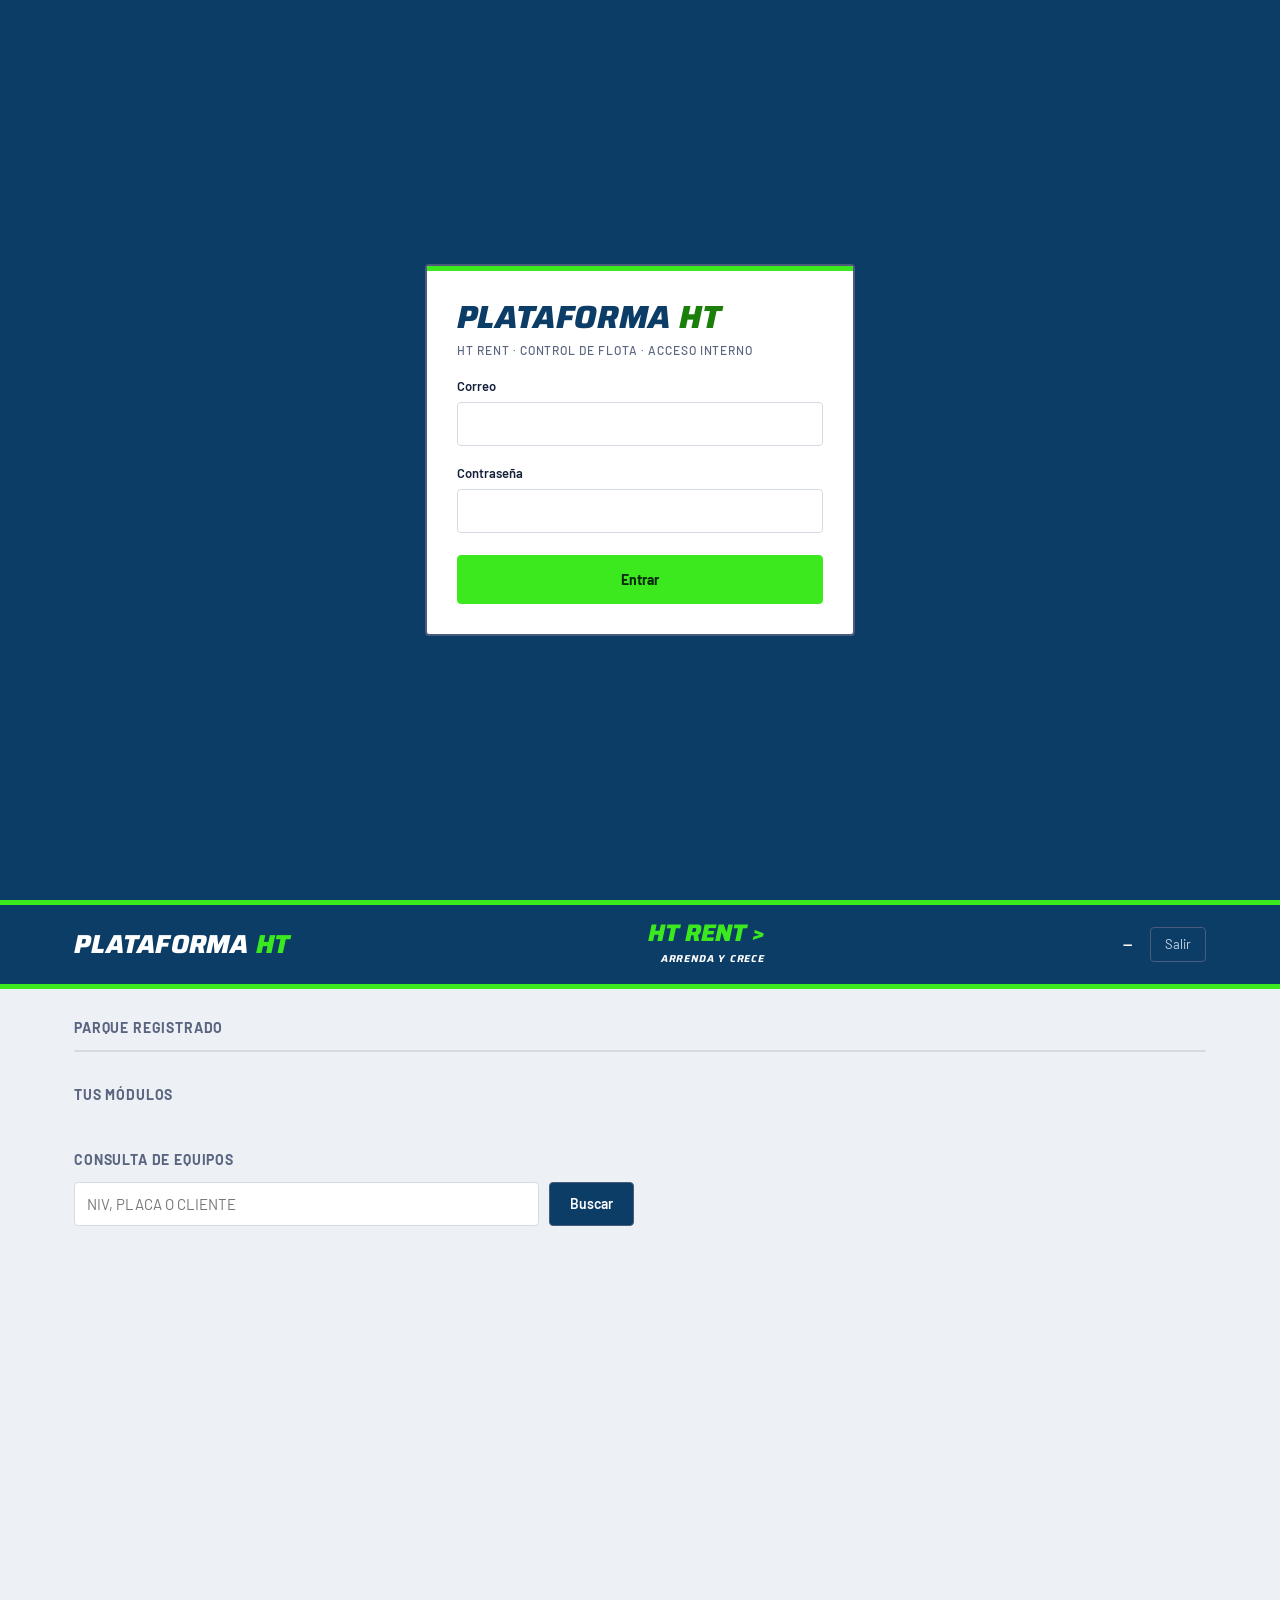
<file: index.html>
<!DOCTYPE html>
<html lang="es">
<head>
<meta charset="utf-8">
<meta name="viewport" content="width=device-width, initial-scale=1">
<meta http-equiv="Cache-Control" content="no-cache, no-store, must-revalidate">
<meta http-equiv="Pragma" content="no-cache">
<meta http-equiv="Expires" content="0">
<title>Plataforma HT</title>
<link rel="preconnect" href="https://fonts.googleapis.com">
<link rel="preconnect" href="https://fonts.gstatic.com" crossorigin>
<link href="https://fonts.googleapis.com/css2?family=Barlow:wght@400;500;600;700&family=Saira:ital,wght@1,700;1,800&display=swap" rel="stylesheet">
<link rel="stylesheet" href="ht.css?v=2026-09-25b">
</head>
<body>

<div id="acceso">
  <div class="placa">
    <div class="cinta"></div>
    <div class="placa-cuerpo">
      <div class="marca">Plataforma <span>HT</span></div>
      <span class="eyebrow">HT Rent · Control de flota · Acceso interno</span>

      <label>
        <span class="lbl">Correo</span>
        <input id="correo" type="email" autocomplete="username" spellcheck="false">
      </label>
      <label>
        <span class="lbl">Contraseña</span>
        <input id="clave" type="password" autocomplete="current-password">
      </label>

      <button class="btn ancho" id="entrar">Entrar</button>
      <p class="aviso" id="avisoAcceso" role="status"></p>
    </div>
  </div>
</div>

<div id="app">
  <header>
    <div class="cinta"></div>
    <div class="barra">
      <div class="marca">Plataforma <span>HT</span></div>
      <div class="rotulo"><b>HT RENT &gt;</b><span>ARRENDA Y CRECE</span></div>
      <div class="quien">
        <b id="nombreUsuario">—</b><br>
        <span class="eyebrow" id="rolUsuario"></span>
      </div>
      <button class="salir" id="salir">Salir</button>
    </div>
  </header>

  <main>
    <section id="secResumen">
      <h2>Parque registrado</h2>
      <div class="cifras" id="cifras"></div>
    </section>

    <section>
      <h2>Tus módulos</h2>
      <div class="bahias" id="modulos"></div>
    </section>

    <section id="secConsulta">
      <h2>Consulta de equipos</h2>
      <div class="buscador">
        <input id="q" placeholder="NIV, placa o cliente" spellcheck="false">
        <button id="buscar">Buscar</button>
      </div>
      <div class="resultados" id="resultados"></div>
    </section>
  </main>
</div>

<script type="module">
import { createClient } from 'https://esm.sh/@supabase/supabase-js@2';

// ---------------------------------------------------------------
// CONFIGURACIÓN — sustituye estos dos valores por los de tu proyecto.
// Están en Supabase > Settings > API.
// La llave anónima es pública por diseño: quien protege los datos es
// Row Level Security, no el secreto de esta cadena.
// ---------------------------------------------------------------
const SUPABASE_URL  = 'https://ahfjstuwekcuxshclprl.supabase.co';
const SUPABASE_ANON = 'eyJhbGciOiJIUzI1NiIsInR5cCI6IkpXVCJ9.eyJpc3MiOiJzdXBhYmFzZSIsInJlZiI6ImFoZmpzdHV3ZWtjdXhzaGNscHJsIiwicm9sZSI6ImFub24iLCJpYXQiOjE3ODgwNDg2MjYsImV4cCI6MjEwMzYyNDYyNn0.lf1uw8WHPRy21GuYlK9NzeI5JgJK2be1LrODq22CodM';

const db = createClient(SUPABASE_URL, SUPABASE_ANON, {
  db: { schema: 'core' }
});

const $ = id => document.getElementById(id);
const acceso = $('acceso'), app = $('app'), aviso = $('avisoAcceso');

/* Cambia esta versión cada vez que se suba una página nueva:
   obliga al navegador de todos a traer la versión actualizada. */
const VERSION = '2026-09-25b';

const DESTINOS = {
  clientes:    { nombre:'Servicio a Clientes',              url:'https://htrentinventory.github.io/seguimiento-clientes-equipo/' },
  documentos:  { nombre:'Control de equipos y expedientes', url:'documentos.html' },
  patios:      { nombre:'Levantamiento de patios',          url:'https://htrentinventory.github.io/levantamiento-patio/' },
  operaciones: { nombre:'Operaciones y taller',             url:null },
  fotos:       { nombre:'Imágenes HT',                      url:'https://htrentinventory.github.io/imagenes-ht/?t=8a578d88491c462bb93198ccfa923a49' },
  mapa_patios: { nombre:'Mapa de patios',                   url:null },
  movimientos: { nombre:'Entradas y salidas de patio',      url:'movimientos.html' },
  gastos:      { nombre:'Autorización de facturas',         url:'gastos.html' },
  admin:       { nombre:'Administración',                   url:null }
};

function mostrarAviso(txt, ok=false){
  aviso.textContent = txt;
  aviso.classList.toggle('ok', ok);
}

// ---------------- acceso ----------------
async function entrar(){
  const correo = $('correo').value.trim();
  const clave  = $('clave').value;
  if(!correo || !clave){ mostrarAviso('Escribe tu correo y tu contraseña.'); return; }

  $('entrar').disabled = true;
  mostrarAviso('');
  const { error } = await db.auth.signInWithPassword({ email: correo, password: clave });
  $('entrar').disabled = false;

  if(error){
    mostrarAviso(error.message.includes('Invalid')
      ? 'Ese correo y contraseña no coinciden. Revísalos e inténtalo otra vez.'
      : 'No se pudo entrar: ' + error.message);
    return;
  }
  await abrirSesion();
}

async function salir(){
  await db.auth.signOut();
  app.style.display = 'none';
  acceso.style.display = 'grid';
  $('clave').value = '';
}

// ---------------- sesión ----------------
async function abrirSesion(){
  const { data:{ user } } = await db.auth.getUser();
  if(!user) return;

  acceso.style.display = 'none';
  app.style.display = 'flex';

  const { data: perfil } = await db.from('perfiles')
    .select('nombre').eq('id', user.id).maybeSingle();
  $('nombreUsuario').textContent = perfil?.nombre || user.email;

  const { data: roles } = await db.from('perfil_roles')
    .select('rol').eq('perfil_id', user.id);
  $('rolUsuario').textContent = (roles||[]).map(r=>r.rol.replace(/_/g,' ')).join(' · ');

  await Promise.all([cargarModulos(), cargarCifras()]);
}

async function cargarModulos(){
  const cont = $('modulos');
  const { data, error } = await db.from('v_mis_modulos').select('*');

  if(error){
    cont.innerHTML = `<p class="vacio">No se pudieron leer tus módulos: ${error.message}</p>`;
    return;
  }
  if(!data || !data.length){
    cont.innerHTML = `<p class="vacio">Todavía no tienes módulos asignados. Pídele a un administrador que te dé un rol.</p>`;
    return;
  }

  cont.innerHTML = data.map(m => {
    const d = DESTINOS[m.clave] || { nombre:m.nombre, url:null };
    const url = d.url && !d.url.includes('://') ? `${d.url}?v=${VERSION}` : d.url;
    const estado = url ? 'Abrir módulo' : 'En construcción';
    const tag = url ? 'a' : 'button';
    const attr = url ? `href="${url}"` : 'type="button" disabled style="opacity:.72;cursor:default"';
    return `<${tag} class="bahia" data-nivel="${m.nivel}" ${attr}>
      <span class="sello">${m.nivel}</span>
      <h3>${d.nombre}</h3>
      <span class="estado">${estado}</span>
    </${tag}>`;
  }).join('');
}

async function cargarCifras(){
  const cont = $('cifras');
  const [eq, pa, fo] = await Promise.all([
    db.from('equipos').select('*', { count:'exact', head:true }).eq('activo', true),
    db.from('patios').select('*',  { count:'exact', head:true }).eq('activo', true),
    db.from('fotos').select('*',   { count:'exact', head:true })
  ]);

  if(eq.error){
    cont.innerHTML = `<p class="vacio">No se pudo leer el parque: ${eq.error.message}</p>`;
    $('secResumen').querySelector('h2').textContent = 'Parque registrado';
    return;
  }
  const fmt = n => (n ?? 0).toLocaleString('es-MX');
  cont.innerHTML = `
    <div class="cifra"><div class="n">${fmt(eq.count)}</div><div class="t">equipos activos</div></div>
    <div class="cifra"><div class="n">${fmt(pa.count)}</div><div class="t">patios</div></div>
    <div class="cifra"><div class="n">${fmt(fo.count)}</div><div class="t">fotos</div></div>`;
}

// ---------------- consulta ----------------
async function buscar(){
  const q = $('q').value.trim();
  const caja = $('resultados');
  if(q.length < 3){
    caja.innerHTML = `<p class="vacio">Escribe al menos tres caracteres.</p>`;
    return;
  }
  caja.innerHTML = `<p class="vacio">Buscando…</p>`;

  const patron = `%${q}%`;
  const { data, error } = await db.from('v_equipos')
    .select('niv,placa,tipo,marca,anio,patio_registrado,estatus_operativo,cliente_actual,ubicacion_discrepante')
    .or(`niv.ilike.${patron},placa.ilike.${patron},cliente_actual.ilike.${patron}`)
    .limit(50);

  if(error){ caja.innerHTML = `<p class="vacio">La búsqueda falló: ${error.message}</p>`; return; }
  if(!data.length){ caja.innerHTML = `<p class="vacio">Ningún equipo coincide con “${q}”.</p>`; return; }

  caja.innerHTML = `<table>
    <thead><tr>
      <th>NIV</th><th>Placa</th><th>Tipo</th><th>Marca</th><th>Año</th>
      <th>Patio</th><th>Estatus</th><th>Cliente</th>
    </tr></thead><tbody>${
      data.map(e=>`<tr>
        <td class="niv">${e.niv||''}</td>
        <td class="niv">${e.placa||'—'}</td>
        <td>${e.tipo||'—'}</td>
        <td>${e.marca||'—'}</td>
        <td class="niv">${e.anio||'—'}</td>
        <td>${e.patio_registrado||'—'}${e.ubicacion_discrepante?' <span class="sello">ubicación distinta</span>':''}</td>
        <td>${e.estatus_operativo||'—'}</td>
        <td>${e.cliente_actual||'—'}</td>
      </tr>`).join('')
    }</tbody></table>
    <p class="vacio">${data.length === 50 ? 'Mostrando los primeros 50. Afina la búsqueda para ver menos.' : data.length + ' resultado(s).'}</p>`;
}

// ---------------- arranque ----------------
$('entrar').addEventListener('click', entrar);
$('salir').addEventListener('click', salir);
$('buscar').addEventListener('click', buscar);
$('clave').addEventListener('keydown', e => { if(e.key==='Enter') entrar(); });
$('correo').addEventListener('keydown', e => { if(e.key==='Enter') $('clave').focus(); });
$('q').addEventListener('keydown', e => { if(e.key==='Enter') buscar(); });

const { data:{ session } } = await db.auth.getSession();
if(session) await abrirSesion();
</script>
</body>
</html>
</file>
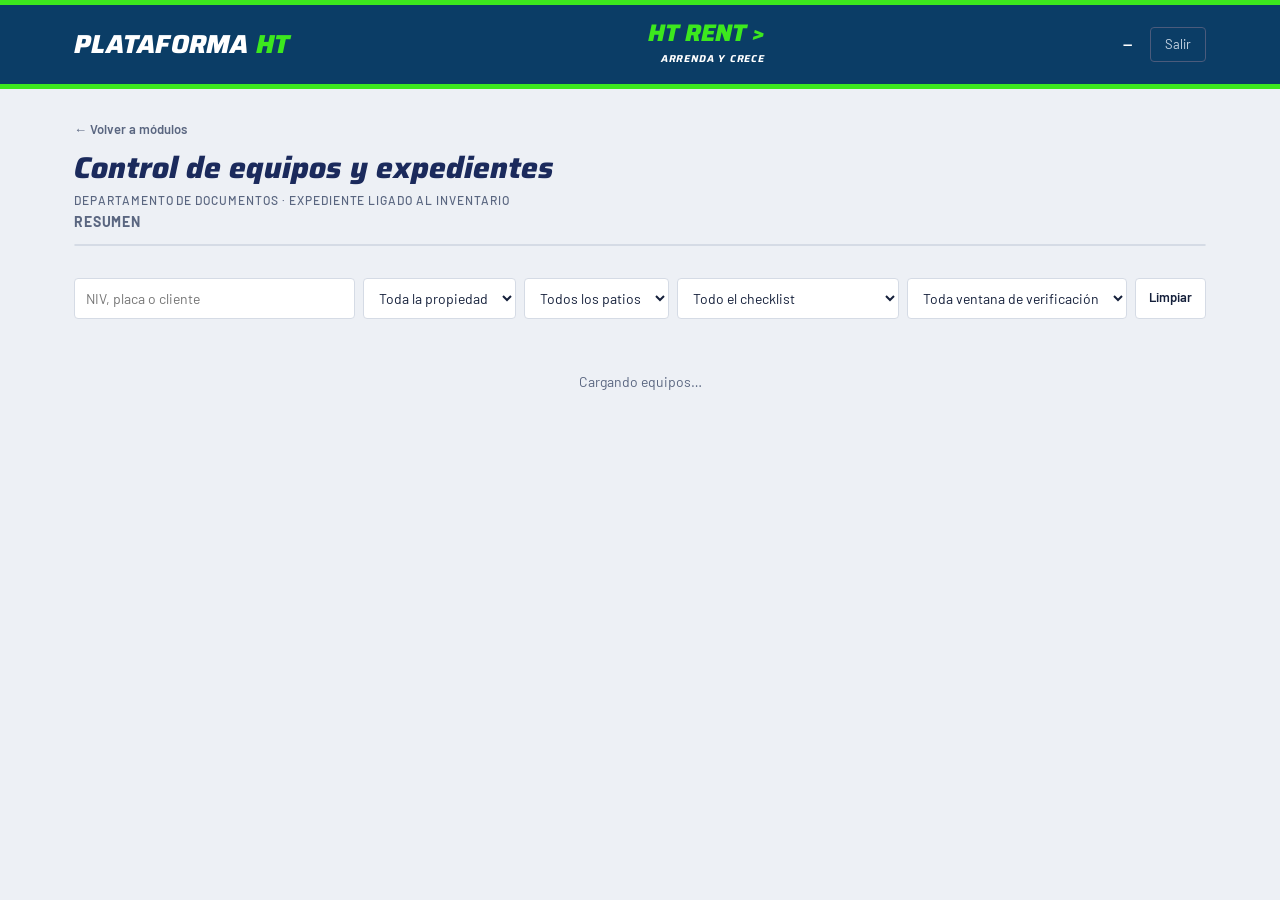
<file: documentos.html>
<!DOCTYPE html>
<html lang="es">
<head>
<meta charset="utf-8">
<meta name="viewport" content="width=device-width, initial-scale=1">
<meta http-equiv="Cache-Control" content="no-cache, no-store, must-revalidate">
<meta http-equiv="Pragma" content="no-cache">
<meta http-equiv="Expires" content="0">
<title>Control de equipos y expedientes · Plataforma HT</title>
<link rel="preconnect" href="https://fonts.googleapis.com">
<link rel="preconnect" href="https://fonts.gstatic.com" crossorigin>
<link href="https://fonts.googleapis.com/css2?family=Barlow:wght@400;500;600;700&family=Saira:ital,wght@1,700;1,800&display=swap" rel="stylesheet">
<link rel="stylesheet" href="ht.css?v=2026-09-25b">
</head>
<body>

<header>
  <div class="cinta"></div>
  <div class="barra">
    <div class="marca">Plataforma <span>HT</span></div>
    <div class="rotulo"><b>HT RENT &gt;</b><span>ARRENDA Y CRECE</span></div>
    <div class="quien">
      <b id="nombreUsuario">—</b><br>
      <span class="eyebrow" id="puestoUsuario"></span>
    </div>
    <button class="salir" id="salir">Salir</button>
  </div>
</header>

<main>
  <a class="migaja" href="index.html?v=2026-09-25b">← Volver a módulos</a>
  <h1>Control de equipos y expedientes</h1>
  <span class="eyebrow">Departamento de Documentos · expediente ligado al inventario</span>

  <section>
    <h2>Resumen</h2>
    <div class="cifras" id="cifras"></div>
  </section>

  <section>
    <div class="filtros">
      <input id="q" placeholder="NIV, placa o cliente" spellcheck="false">
      <select id="fPropiedad"><option value="">Toda la propiedad</option></select>
      <select id="fPatio"><option value="">Todos los patios</option></select>
      <select id="fDocs">
        <option value="">Todo el checklist</option>
        <option value="pend">Con documentos pendientes</option>
        <option value="ok">Con expediente completo</option>
      </select>
      <select id="fVentana"><option value="">Toda ventana de verificación</option></select>
      <button class="btn claro chico" id="limpiar">Limpiar</button>
    </div>
    <div class="resultados" id="lista"><p class="cargando">Cargando equipos…</p></div>
  </section>
</main>

<div class="telon" id="telon"></div>
<aside class="panel" id="panel" aria-hidden="true">
  <div class="panel-cab"><h3 id="panelTitulo"></h3><button class="cerrar" id="cerrar" aria-label="Cerrar">×</button></div>
  <div class="panel-cuerpo" id="panelCuerpo"></div>
  <div id="panelPie"></div>
</aside>
<div class="nota" id="nota" role="status"></div>

<script type="module">
import { createClient } from 'https://esm.sh/@supabase/supabase-js@2';

const SUPABASE_URL  = 'https://ahfjstuwekcuxshclprl.supabase.co';
const SUPABASE_ANON = 'eyJhbGciOiJIUzI1NiIsInR5cCI6IkpXVCJ9.eyJpc3MiOiJzdXBhYmFzZSIsInJlZiI6ImFoZmpzdHV3ZWtjdXhzaGNscHJsIiwicm9sZSI6ImFub24iLCJpYXQiOjE3ODgwNDg2MjYsImV4cCI6MjEwMzYyNDYyNn0.lf1uw8WHPRy21GuYlK9NzeI5JgJK2be1LrODq22CodM';
const BUCKET = 'expedientes';
const LIMITE = 100;

const core = createClient(SUPABASE_URL, SUPABASE_ANON, { db:{ schema:'core' } });
const doc  = core.schema('documentos');

const $ = id => document.getElementById(id);
const esc = s => String(s??'').replace(/[&<>"']/g,c=>({'&':'&amp;','<':'&lt;','>':'&gt;','"':'&quot;',"'":'&#39;'}[c]));
const fDia = d => d ? new Date(String(d).length===10 ? d+'T12:00:00' : d).toLocaleDateString('es-MX',{day:'2-digit',month:'short',year:'numeric'}) : '—';
const fHora = d => d ? new Date(d).toLocaleString('es-MX',{day:'2-digit',month:'short',year:'numeric',hour:'2-digit',minute:'2-digit'}) : '';
const kb = n => n>1048576 ? (n/1048576).toFixed(1)+' MB' : Math.max(1,Math.round(n/1024))+' KB';
function nota(t){ const n=$('nota'); n.textContent=t; n.classList.add('on'); clearTimeout(nota._t); nota._t=setTimeout(()=>n.classList.remove('on'),4000); }

const ESTADOS_DOC = {enorden:'En orden', pendiente:'Pendiente', na:'No aplica'};
const st = { yo:null, lista:[], cat:{tipos:[],marcas:[],patios:[],docs:[],propiedad:[],operativo:[]}, abierto:null, ficha:null };

/* ---------------- arranque ---------------- */
const { data:{ session } } = await core.auth.getSession();
if(!session){ location.href = 'index.html?v=2026-09-25b'; }
const usuario = session.user;
const { data: perfil } = await core.from('perfiles').select('nombre,puesto').eq('id', usuario.id).maybeSingle();
$('nombreUsuario').textContent = perfil?.nombre || usuario.email;
$('puestoUsuario').textContent = perfil?.puesto || '';
st.yo = { id: usuario.id, nombre: perfil?.nombre || usuario.email };

const [tipos, marcas, patios, docs, prop, oper] = await Promise.all([
  core.from('tipos_equipo').select('id,nombre').order('nombre'),
  core.from('marcas').select('id,nombre').order('nombre'),
  core.from('patios').select('id,nombre').order('nombre'),
  doc.from('catalogo').select('clave,nombre,orden').order('orden'),
  core.from('estatus_propiedad').select('clave,nombre'),
  core.from('estatus_operativo').select('clave,nombre')
]);
st.cat = { tipos:tipos.data||[], marcas:marcas.data||[], patios:patios.data||[],
           docs:docs.data||[], propiedad:prop.data||[], operativo:oper.data||[] };

$('fPropiedad').insertAdjacentHTML('beforeend', st.cat.propiedad.map(p=>`<option value="${esc(p.clave)}">${esc(p.nombre)}</option>`).join(''));
$('fPatio').insertAdjacentHTML('beforeend', st.cat.patios.map(p=>`<option value="${p.id}">${esc(p.nombre)}</option>`).join(''));
$('fVentana').insertAdjacentHTML('beforeend', ['Ene-Abr','Mar-Jun','May-Ago','Jul-Oct','Sep-Dic']
  .map(v=>`<option value="${v}">Verificación ${v}</option>`).join('') + '<option value="sin">Sin placa (anual)</option>');

await cifras();
await cargar();

/* ---------------- resumen ---------------- */
async function cifras(){
  const [eq, pend, na, dig] = await Promise.all([
    core.from('equipos').select('*',{count:'exact',head:true}).eq('activo',true),
    doc.from('checklist').select('*',{count:'exact',head:true}).eq('estado','pendiente'),
    doc.from('checklist').select('*',{count:'exact',head:true}).eq('estado','enorden'),
    doc.from('expedientes').select('*',{count:'exact',head:true}).eq('expediente_digital',true)
  ]);
  const fmt = n => (n??0).toLocaleString('es-MX');
  $('cifras').innerHTML = `
    <div class="cifra"><div class="n">${fmt(eq.count)}</div><div class="t">equipos</div></div>
    <div class="cifra urge"><div class="n">${fmt(pend.count)}</div><div class="t">documentos pendientes</div></div>
    <div class="cifra"><div class="n">${fmt(na.count)}</div><div class="t">documentos en orden</div></div>
    <div class="cifra"><div class="n">${fmt(dig.count)}</div><div class="t">expedientes digitalizados</div></div>`;
}

/* ---------------- lista ---------------- */
async function cargar(){
  $('lista').innerHTML = '<p class="cargando">Buscando…</p>';
  let q = doc.from('v_expedientes').select('*').order('niv').limit(LIMITE);
  const texto = $('q').value.trim();
  if(texto.length >= 3){
    const p = `%${texto}%`;
    q = q.or(`niv.ilike.${p},placa.ilike.${p},cliente_actual.ilike.${p}`);
  }
  if($('fPropiedad').value) q = q.eq('estatus_propiedad', $('fPropiedad').value);
  if($('fPatio').value)     q = q.eq('patio', st.cat.patios.find(p=>String(p.id)===$('fPatio').value)?.nombre || '');
  if($('fDocs').value==='pend') q = q.gt('docs_pendientes', 0);
  if($('fDocs').value==='ok')   q = q.eq('docs_pendientes', 0);
  if($('fVentana').value==='sin') q = q.is('ventana_verificacion', null);
  else if($('fVentana').value)    q = q.eq('ventana_verificacion', $('fVentana').value);

  const { data, error } = await q;
  if(error){ $('lista').innerHTML = `<p class="vacio">No se pudo leer: ${esc(error.message)}</p>`; return; }
  st.lista = data || [];
  if(!st.lista.length){ $('lista').innerHTML = '<p class="vacio">Ningún equipo coincide con los filtros.</p>'; return; }

  $('lista').innerHTML = `<table><thead><tr>
      <th>NIV</th><th>Placa</th><th>Tipo</th><th>Patio</th><th>Propiedad</th>
      <th>Checklist</th><th>Verificación</th><th>Historial</th>
    </tr></thead><tbody>${st.lista.map(e=>`
      <tr class="fila" data-id="${e.equipo_id}">
        <td class="niv"><b>${esc(e.niv)}</b>${e.anio?`<span class="sub">${e.anio}</span>`:''}</td>
        <td class="niv">${esc(e.placa||'—')}</td>
        <td>${esc(e.tipo||'—')}</td>
        <td>${esc(e.patio||'—')}</td>
        <td>${esc(e.estatus_propiedad||'—')}${e.cliente_actual?`<span class="sub">${esc(e.cliente_actual)}</span>`:''}</td>
        <td>${e.docs_pendientes ? `<span class="sello mal">${e.docs_pendientes} pendientes</span>` : '<span class="sello ok">completo</span>'}
            ${e.docs_en_orden?`<span class="sub">${e.docs_en_orden} en orden</span>`:''}</td>
        <td>${e.ventana_verificacion ? esc(e.ventana_verificacion) : '<span class="sub">sin placa, anual</span>'}</td>
        <td>${e.eventos_historial||0}${e.archivos?`<span class="sub">${e.archivos} archivo(s)</span>`:''}</td>
      </tr>`).join('')}</tbody></table>
    <p class="vacio">${st.lista.length===LIMITE ? `Mostrando los primeros ${LIMITE}. Afina la búsqueda o los filtros.` : st.lista.length+' equipo(s).'}</p>`;
}

/* ---------------- ficha ---------------- */
function abrir(){ $('panel').classList.add('on'); $('telon').classList.add('on'); $('panel').setAttribute('aria-hidden','false'); }
function cerrar(){ $('panel').classList.remove('on'); $('telon').classList.remove('on'); $('panel').setAttribute('aria-hidden','true'); st.abierto=null; }

async function verFicha(equipoId){
  st.abierto = equipoId;
  $('panelTitulo').textContent = 'Cargando…';
  $('panelCuerpo').innerHTML = '<p class="cargando">Abriendo expediente…</p>';
  $('panelPie').innerHTML = '';
  abrir();

  const [eq, exp, chk, hist, arch] = await Promise.all([
    core.from('equipos').select('*').eq('id', equipoId).single(),
    doc.from('expedientes').select('*').eq('equipo_id', equipoId).maybeSingle(),
    doc.from('checklist').select('*').eq('equipo_id', equipoId),
    doc.from('historial').select('*').eq('equipo_id', equipoId).order('fecha', {ascending:false}),
    doc.from('archivos').select('*').eq('equipo_id', equipoId).order('subido_en', {ascending:false})
  ]);
  if(eq.error){ $('panelCuerpo').innerHTML = `<p class="vacio">${esc(eq.error.message)}</p>`; return; }
  const e = eq.data, x = exp.data || {}, lista = st.lista.find(l=>l.equipo_id===equipoId) || {};
  st.ficha = { e, x, chk: chk.data||[], hist: hist.data||[], arch: arch.data||[] };

  const opc = (arr, val, clave='id', texto='nombre') =>
    `<option value=""></option>` + arr.map(o=>`<option value="${esc(o[clave])}" ${String(o[clave])===String(val)?'selected':''}>${esc(o[texto])}</option>`).join('');
  const estadoChk = c => (st.ficha.chk.find(k=>k.documento===c)||{}).estado || 'pendiente';

  $('panelTitulo').textContent = e.niv;
  $('panelCuerpo').innerHTML = `
    <div class="bloque foco">
      <h3>Verificación fisicomecánica</h3>
      <div class="importes">
        <div><div class="g">${esc(lista.ventana_verificacion || 'Anual')}</div><div class="t">${e.placa?`ventana por el tercer dígito de ${esc(e.placa)}`:'sin placa: anual desde el alta'}</div></div>
        <div><div class="v">${fDia(x.ultima_verificacion)}</div><div class="t">última verificación</div></div>
      </div>
    </div>

    <div class="bloque">
      <h3>Datos del equipo</h3>
      <p class="pista" style="margin-bottom:12px">Lo que cambies aquí se actualiza en el inventario y queda registrado en la bitácora del equipo.</p>
      <div class="campos">
        <div class="campo"><span class="lbl">Placa</span><input id="ePlaca" value="${esc(e.placa)}"></div>
        <div class="campo"><span class="lbl">Año</span><input id="eAnio" type="number" min="1980" max="2100" value="${e.anio ?? ''}"></div>
        <div class="campo"><span class="lbl">Tipo</span><select id="eTipo">${opc(st.cat.tipos, e.tipo_id)}</select></div>
        <div class="campo"><span class="lbl">Marca</span><select id="eMarca">${opc(st.cat.marcas, e.marca_id)}</select></div>
        <div class="campo"><span class="lbl">Estatus de propiedad</span><select id="eProp">${opc(st.cat.propiedad, e.estatus_propiedad, 'clave')}</select></div>
        <div class="campo"><span class="lbl">Estatus operativo</span><select id="eOper">${opc(st.cat.operativo, e.estatus_operativo, 'clave')}</select></div>
        <div class="campo"><span class="lbl">Patio asignado</span><select id="ePatio">${opc(st.cat.patios, e.patio_id)}</select></div>
        <div class="campo"><span class="lbl">Patio donde está</span><select id="ePatioF">${opc(st.cat.patios, e.patio_fisico_id)}</select></div>
        <div class="campo ancho"><span class="lbl">Cliente actual</span><input id="eCliente" value="${esc(e.cliente_actual)}"></div>
        <div class="campo ancho"><span class="lbl">Motivo del cambio (opcional)</span><input id="eNota" placeholder="Ej. placa corregida contra tarjeta de circulación"></div>
      </div>
      <div class="acciones" style="margin-top:12px"><button class="btn" data-ac="guardarEquipo">Guardar cambios del equipo</button></div>
    </div>

    <div class="bloque">
      <h3>Checklist de documentos</h3>
      <div class="campos">
        ${st.cat.docs.map(c=>`<div class="campo"><span class="lbl">${esc(c.nombre)}</span>
          <select data-chk="${esc(c.clave)}">${Object.entries(ESTADOS_DOC).map(([k,v])=>`<option value="${k}" ${estadoChk(c.clave)===k?'selected':''}>${v}</option>`).join('')}</select></div>`).join('')}
      </div>
    </div>

    <div class="bloque">
      <h3>Expediente</h3>
      <div class="campos">
        <div class="campo"><span class="lbl">Número de contrato</span><input id="xContrato" value="${esc(x.numero_contrato)}"></div>
        <div class="campo"><span class="lbl">Gestor del trámite</span><input id="xGestor" value="${esc(x.gestor)}"></div>
        <div class="campo"><span class="lbl">Trámite en curso</span><input id="xTramite" value="${esc(x.tramite)}"></div>
        <div class="campo"><span class="lbl">Archivero y cajón</span><input id="xArchivero" value="${esc(x.archivero)}" placeholder="Ej. Archivero A · Cajón 3"></div>
        <div class="campo"><span class="lbl">Folio de holograma</span><input id="xHolograma" value="${esc(x.folio_holograma)}"></div>
        <div class="campo"><span class="lbl">Folio de doble articulado</span><input id="xDoble" value="${esc(x.folio_doble_articulado)}"></div>
        <div class="campo"><span class="lbl">Última verificación</span><input id="xVerif" type="date" value="${esc(x.ultima_verificacion)}"></div>
        <div class="campo"><span class="lbl">Baja de documentos</span><input id="xBaja" type="date" value="${esc(x.fecha_baja_documentos)}"></div>
        <div class="campo"><span class="lbl">Documentos que se entregan</span><input id="xVentaDocs" value="${esc(x.venta_documentos)}" placeholder="Del cliente o de la empresa"></div>
        <div class="campo"><span class="lbl">Fecha de cotejo</span><input id="xCotejo" type="date" value="${esc(x.fecha_cotejo)}"></div>
        <div class="campo"><span class="lbl">Fecha de envío al cliente</span><input id="xEnvio" type="date" value="${esc(x.fecha_envio_docs)}"></div>
        <div class="campo ancho"><label class="opcion"><input type="checkbox" id="xDigital" ${x.expediente_digital?'checked':''}> Expediente digitalizado</label></div>
        <div class="campo ancho"><label class="opcion"><input type="checkbox" id="xCotejados" ${x.documentos_cotejados?'checked':''}> Documentos cotejados</label></div>
        <div class="campo ancho"><label class="opcion"><input type="checkbox" id="xEnviados" ${x.docs_enviados?'checked':''}> Documentos enviados al cliente</label></div>
        <div class="campo ancho"><span class="lbl">Notas</span><textarea id="xNotas">${esc(x.notas)}</textarea></div>
      </div>
    </div>

    <div class="bloque">
      <h3>Archivos del expediente</h3>
      <div class="campos">
        <div class="campo"><span class="lbl">Documento</span><select id="aTipo">${st.cat.docs.map(c=>`<option value="${esc(c.clave)}">${esc(c.nombre)}</option>`).join('')}<option value="">Otro</option></select></div>
        <label class="soltar" id="cajaArchivo"><input type="file" id="upArchivo" accept="image/*,application/pdf" capture="environment"><b>Subir o escanear</b><span>Elige un archivo o toma la foto con el celular.</span></label>
      </div>
      <div class="archivos" style="margin-top:12px">${st.ficha.arch.length
        ? st.ficha.arch.map(a=>`<a class="chip" href="#" data-ver="${a.id}">${esc(st.cat.docs.find(c=>c.clave===a.documento)?.nombre || 'Archivo')}<small>${esc(a.nombre)}${a.tam_bytes?`, ${kb(a.tam_bytes)}`:''}</small></a>`).join('')
        : '<p class="pista">Sin archivos todavía.</p>'}</div>
    </div>

    <div class="bloque">
      <h3>Historial del equipo (${st.ficha.hist.length})</h3>
      <div class="acciones" style="margin-bottom:12px"><button class="btn claro chico" data-ac="nuevoEvento">+ Agregar movimiento</button></div>
      <div id="formEvento"></div>
      ${st.ficha.hist.length ? `<div class="resultados"><table><thead><tr>
          <th>Fecha</th><th>Evento</th><th>Cliente</th><th>Folio</th><th>Patio</th><th>Ejecutivo</th><th>Origen</th>
        </tr></thead><tbody>${st.ficha.hist.map(h=>`<tr>
          <td class="niv">${fDia(h.fecha)}</td><td>${esc(h.evento||'—')}</td><td>${esc(h.cliente||'—')}</td>
          <td class="niv">${esc(h.folio||'—')}</td><td>${esc(h.patio||'—')}</td><td>${esc(h.ejecutivo||'—')}</td>
          <td><span class="sello gris">${esc(h.fuente||'Manual')}</span></td>
        </tr>`).join('')}</tbody></table></div>` : '<p class="pista">Sin movimientos registrados.</p>'}
    </div>`;
  $('panelPie').innerHTML = `<div class="panel-pie"><button class="btn claro" data-ac="cerrar">Cerrar</button><button class="btn" data-ac="guardarExpediente" id="btnGuardar">Guardar expediente</button></div>`;
}

/* ---------------- guardar ---------------- */
async function guardarEquipo(){
  const e = st.ficha.e;
  const num = v => v==='' ? null : Number(v);
  const { error } = await core.rpc('actualizar_equipo', {
    p_equipo_id: e.id, p_modulo: 'documentos',
    p_placa: $('ePlaca').value.trim().toUpperCase() || null,
    p_tipo_id: num($('eTipo').value), p_marca_id: num($('eMarca').value), p_anio: num($('eAnio').value),
    p_estatus_propiedad: $('eProp').value || null, p_estatus_operativo: $('eOper').value || null,
    p_patio_id: num($('ePatio').value), p_patio_fisico_id: num($('ePatioF').value),
    p_cliente_actual: $('eCliente').value.trim() || null,
    p_nota: $('eNota').value.trim() || null
  });
  if(error){ nota('No se pudo guardar: ' + error.message); return; }
  nota('Datos del equipo actualizados en el inventario.');
  await cargar(); verFicha(e.id);
}

async function guardarExpediente(){
  const id = st.ficha.e.id;
  const txt = v => { const n = $(v)?.value?.trim(); return n || null; };
  const btn = $('btnGuardar'); btn.disabled = true; btn.textContent = 'Guardando…';
  try{
    const { error: e1 } = await doc.from('expedientes').upsert({
      equipo_id: id,
      numero_contrato: txt('xContrato'), gestor: txt('xGestor'), tramite: txt('xTramite'),
      archivero: txt('xArchivero'), folio_holograma: txt('xHolograma'), folio_doble_articulado: txt('xDoble'),
      ultima_verificacion: txt('xVerif'), fecha_baja_documentos: txt('xBaja'),
      venta_documentos: txt('xVentaDocs'), fecha_cotejo: txt('xCotejo'), fecha_envio_docs: txt('xEnvio'),
      expediente_digital: $('xDigital').checked, documentos_cotejados: $('xCotejados').checked,
      docs_enviados: $('xEnviados').checked, notas: txt('xNotas'),
      actualizado_en: new Date().toISOString(), actualizado_por: st.yo.id
    });
    if(e1) throw e1;
    const filas = [...document.querySelectorAll('[data-chk]')].map(s => ({
      equipo_id: id, documento: s.dataset.chk, estado: s.value,
      actualizado_en: new Date().toISOString(), actualizado_por: st.yo.id
    }));
    const { error: e2 } = await doc.from('checklist').upsert(filas, { onConflict: 'equipo_id,documento' });
    if(e2) throw e2;
    nota('Expediente guardado.');
    await Promise.all([cifras(), cargar()]);
    verFicha(id);
  }catch(err){ nota('No se pudo guardar: ' + (err.message||err)); }
  finally{ if($('btnGuardar')){ btn.disabled=false; btn.textContent='Guardar expediente'; } }
}

function formEvento(){
  $('formEvento').innerHTML = `<div class="bloque" style="background:var(--bg)">
    <div class="campos">
      <div class="campo"><span class="lbl">Fecha</span><input id="hFecha" type="date" value="${new Date().toISOString().slice(0,10)}"></div>
      <div class="campo"><span class="lbl">Evento</span><select id="hEvento"><option>Entrega</option><option>Devolución</option><option>Venta</option><option>Cambio de placa</option><option>Otro</option></select></div>
      <div class="campo"><span class="lbl">Cliente</span><input id="hCliente"></div>
      <div class="campo"><span class="lbl">Folio o contrato</span><input id="hFolio"></div>
      <div class="campo"><span class="lbl">Patio</span><input id="hPatio"></div>
      <div class="campo"><span class="lbl">Ejecutivo</span><input id="hEjecutivo"></div>
      <div class="campo ancho"><span class="lbl">Motivo o notas</span><input id="hMotivo"></div>
    </div>
    <div class="acciones" style="margin-top:10px"><button class="btn chico" data-ac="guardarEvento">Agregar</button><button class="btn claro chico" data-ac="cancelarEvento">Cancelar</button></div>
  </div>`;
}
async function guardarEvento(){
  const f = st.ficha.e;
  const { error } = await doc.from('historial').insert({
    equipo_id: f.id, niv: f.niv, fecha: $('hFecha').value || null, evento: $('hEvento').value,
    cliente: $('hCliente').value.trim() || null, folio: $('hFolio').value.trim() || null,
    patio: $('hPatio').value.trim() || null, ejecutivo: $('hEjecutivo').value.trim() || null,
    motivo: $('hMotivo').value.trim() || null, fuente: 'Manual', capturado_por: st.yo.nombre
  });
  if(error){ nota('No se pudo agregar: ' + error.message); return; }
  nota('Movimiento agregado al historial.');
  verFicha(f.id);
}

async function subirArchivo(file){
  const id = st.ficha.e.id, tipo = $('aTipo').value || null;
  const ruta = `${id}/${Date.now()}-${file.name.replace(/[^\w.\-]/g,'_')}`;
  nota('Subiendo ' + file.name + '…');
  const { error } = await core.storage.from(BUCKET).upload(ruta, file, { upsert:false });
  if(error){ nota('No se pudo subir: ' + error.message); return; }
  await doc.from('archivos').insert({ equipo_id:id, documento:tipo, nombre:file.name, ruta, tam_bytes:file.size });
  nota('Archivo agregado al expediente.');
  verFicha(id);
}
async function verArchivo(idArch){
  const a = st.ficha.arch.find(x=>x.id===idArch); if(!a) return;
  const { data, error } = await core.storage.from(BUCKET).createSignedUrl(a.ruta, 3600);
  if(error){ nota('No se pudo abrir: ' + error.message); return; }
  window.open(data.signedUrl, '_blank', 'noopener');
}

/* ---------------- eventos ---------------- */
document.addEventListener('click', async ev => {
  const ver = ev.target.closest('[data-ver]');
  if(ver){ ev.preventDefault(); verArchivo(ver.dataset.ver); return; }
  const b = ev.target.closest('[data-ac]');
  if(b){
    ev.preventDefault();
    const a = b.dataset.ac;
    if(a==='cerrar') cerrar();
    if(a==='guardarEquipo') guardarEquipo();
    if(a==='guardarExpediente') guardarExpediente();
    if(a==='nuevoEvento') formEvento();
    if(a==='cancelarEvento') $('formEvento').innerHTML='';
    if(a==='guardarEvento') guardarEvento();
    return;
  }
  const fila = ev.target.closest('tr.fila');
  if(fila) verFicha(fila.dataset.id);
});
document.addEventListener('change', ev => { if(ev.target.id==='upArchivo' && ev.target.files[0]) subirArchivo(ev.target.files[0]); });
document.addEventListener('keydown', ev => { if(ev.key==='Escape' && $('panel').classList.contains('on')) cerrar(); });
$('telon').addEventListener('click', cerrar);
$('cerrar').addEventListener('click', cerrar);
let t; $('q').addEventListener('input', () => { clearTimeout(t); t = setTimeout(cargar, 400); });
['fPropiedad','fPatio','fDocs','fVentana'].forEach(id => $(id).addEventListener('change', cargar));
$('limpiar').addEventListener('click', () => { $('q').value=''; ['fPropiedad','fPatio','fDocs','fVentana'].forEach(id=>$(id).value=''); cargar(); });
$('salir').addEventListener('click', async () => { await core.auth.signOut(); location.href = 'index.html?v=2026-09-25b'; });
</script>
</body>
</html>
</file>
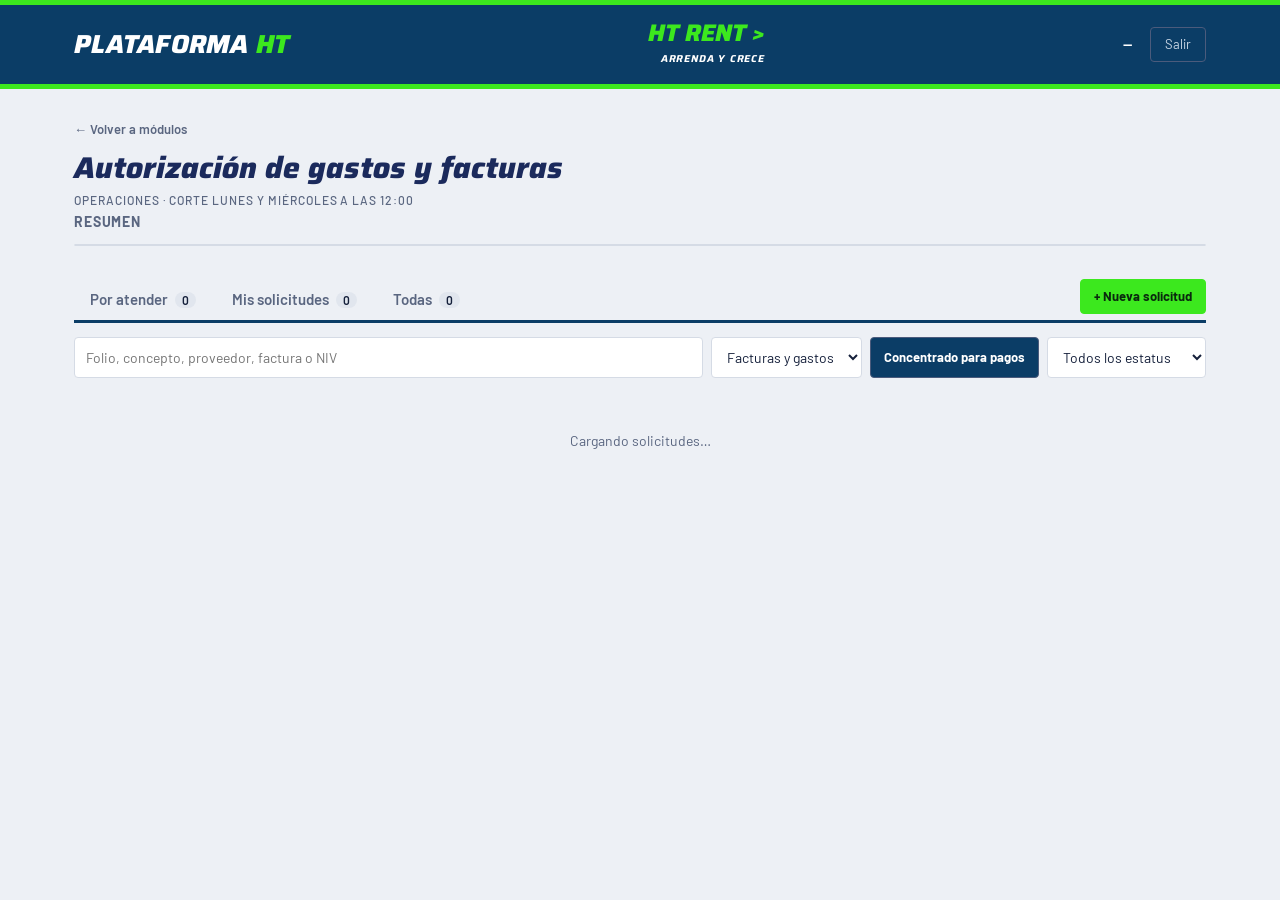
<file: gastos.html>
<!DOCTYPE html>
<html lang="es">
<head>
<meta charset="utf-8">
<meta name="viewport" content="width=device-width, initial-scale=1">
<meta http-equiv="Cache-Control" content="no-cache, no-store, must-revalidate">
<meta http-equiv="Pragma" content="no-cache">
<meta http-equiv="Expires" content="0">
<title>Autorización de gastos y facturas · Plataforma HT</title>
<link rel="preconnect" href="https://fonts.googleapis.com">
<link rel="preconnect" href="https://fonts.gstatic.com" crossorigin>
<link href="https://fonts.googleapis.com/css2?family=Barlow:wght@400;500;600;700&family=Saira:ital,wght@1,700;1,800&display=swap" rel="stylesheet">
<link rel="stylesheet" href="ht.css?v=2026-09-25b">
</head>
<body>

<header>
  <div class="cinta"></div>
  <div class="barra">
    <div class="marca">Plataforma <span>HT</span></div>
    <div class="rotulo"><b>HT RENT &gt;</b><span>ARRENDA Y CRECE</span></div>
    <div class="quien">
      <b id="nombreUsuario">—</b><br>
      <span class="eyebrow" id="puestoUsuario"></span>
    </div>
    <button class="salir" id="salir">Salir</button>
  </div>
</header>

<main>
  <a class="migaja" href="index.html?v=2026-09-25b">← Volver a módulos</a>
  <h1 id="titulo">Autorización de gastos y facturas</h1>
  <span class="eyebrow" id="subtitulo">Operaciones · corte lunes y miércoles a las 12:00</span>

  <div id="franja"></div>

  <section>
    <h2>Resumen</h2>
    <div class="cifras" id="cifras"></div>
  </section>

  <section>
    <div class="pestanas" role="tablist">
      <button class="pestana" role="tab" data-tab="pend">Por atender<span class="c" id="cPend">0</span></button>
      <button class="pestana" role="tab" data-tab="mias">Mis solicitudes<span class="c" id="cMias">0</span></button>
      <button class="pestana" role="tab" data-tab="todas">Todas<span class="c" id="cTodas">0</span></button>
      <button class="btn chico" id="nueva" style="margin-left:auto;margin-bottom:6px">+ Nueva solicitud</button>
    </div>
    <div class="filtros">
      <input id="q" placeholder="Folio, concepto, proveedor, factura o NIV" spellcheck="false">
      <select id="fTipo"><option value="">Facturas y gastos</option><option value="factura">Solo facturas</option><option value="gasto">Solo gastos</option></select>
      <button class="btn navy chico" id="concentrado" type="button">Concentrado para pagos</button>
      <select id="fEstado"><option value="">Todos los estatus</option><option value="en_proceso">En autorización</option><option value="devuelta">Devuelta</option><option value="autorizada">Autorizada, en lote</option><option value="enviada">Enviada a pagos</option><option value="rechazada">Rechazada</option><option value="cancelada">Cancelada</option></select>
    </div>
    <div class="resultados" id="lista"><p class="cargando">Cargando solicitudes…</p></div>
  </section>
</main>

<div class="telon" id="telon"></div>
<aside class="panel" id="panel" aria-hidden="true">
  <div class="panel-cab"><h3 id="panelTitulo"></h3><button class="cerrar" id="cerrar" aria-label="Cerrar">×</button></div>
  <div class="panel-cuerpo" id="panelCuerpo"></div>
  <div id="panelPie"></div>
</aside>
<div class="nota" id="nota" role="status"></div>

<script type="module">
import { createClient } from 'https://esm.sh/@supabase/supabase-js@2';

const SUPABASE_URL  = 'https://ahfjstuwekcuxshclprl.supabase.co';
const SUPABASE_ANON = 'eyJhbGciOiJIUzI1NiIsInR5cCI6IkpXVCJ9.eyJpc3MiOiJzdXBhYmFzZSIsInJlZiI6ImFoZmpzdHV3ZWtjdXhzaGNscHJsIiwicm9sZSI6ImFub24iLCJpYXQiOjE3ODgwNDg2MjYsImV4cCI6MjEwMzYyNDYyNn0.lf1uw8WHPRy21GuYlK9NzeI5JgJK2be1LrODq22CodM';
const BUCKET = 'gastos-adjuntos';

const core = createClient(SUPABASE_URL, SUPABASE_ANON, { db:{ schema:'core' } });
const g = core.schema('gastos');

/* cortes de envío: 1 = lunes, 3 = miércoles, 12:00, pago al día siguiente */
const CORTES = [{dia:1,hora:12,min:0,diasPago:1},{dia:3,hora:12,min:0,diasPago:1}];
const TIPOS_GASTO = ['Movimiento entre patios','Reparación o mantenimiento','Gestoría y trámites','Verificaciones y permisos','Estadía en patio','Refacciones','Viáticos','Otro'];
/* Mientras Dirección indique lo contrario, el módulo opera solo con facturas.
   Para reactivar los gastos, cambia esta línea a false. */
const SOLO_FACTURAS = true;
const ESTADOS = {en_proceso:'En autorización',devuelta:'Devuelta',autorizada:'Autorizada, en lote',enviada:'Enviada a pagos',rechazada:'Rechazada',cancelada:'Cancelada'};

const $ = id => document.getElementById(id);
const esc = s => String(s??'').replace(/[&<>"']/g,c=>({'&':'&amp;','<':'&lt;','>':'&gt;','"':'&quot;',"'":'&#39;'}[c]));
const money = n => new Intl.NumberFormat('es-MX',{style:'currency',currency:'MXN'}).format(Number(n)||0);
const fDia = d => d ? new Date(String(d).length===10 ? d+'T12:00:00' : d).toLocaleDateString('es-MX',{day:'2-digit',month:'short',year:'numeric'}) : '—';
const fLargo = d => d ? new Date(String(d).length===10 ? d+'T12:00:00' : d).toLocaleDateString('es-MX',{weekday:'long',day:'numeric',month:'long'}) : '—';
const fHora = d => d ? new Date(d).toLocaleString('es-MX',{day:'2-digit',month:'short',year:'numeric',hour:'2-digit',minute:'2-digit'}) : '';
const kb = n => n>1048576 ? (n/1048576).toFixed(1)+' MB' : Math.max(1,Math.round(n/1024))+' KB';
const parseNivs = t => [...new Set(String(t||'').toUpperCase().split(/[\s,;]+/).map(x=>x.trim()).filter(Boolean))];
function nota(t){ const n=$('nota'); n.textContent=t; n.classList.add('on'); clearTimeout(nota._t); nota._t=setTimeout(()=>n.classList.remove('on'),4000); }

const estado = { yo:null, lista:[], personas:{}, proveedores:[], tab:'pend', q:'', fTipo:'', fEstado:'', abierto:null, catalogo:{} };

/* ---------------- arranque ---------------- */
const { data:{ session } } = await core.auth.getSession();
if(!session){ location.href = 'index.html?v=2026-09-25b'; }
const usuario = session.user;

const { data: perfil } = await core.from('perfiles').select('nombre,puesto').eq('id', usuario.id).maybeSingle();
$('nombreUsuario').textContent = perfil?.nombre || usuario.email;
$('puestoUsuario').textContent = perfil?.puesto || '';
estado.yo = { id: usuario.id, nombre: perfil?.nombre || usuario.email, puesto: perfil?.puesto || '' };

const { data: gente } = await g.from('v_personas').select('id,nombre,puesto');
(gente||[]).forEach(p => estado.personas[p.id] = p);
estado.personas[usuario.id] ??= estado.yo;

const { data: provs } = await g.from('proveedores').select('nombre,rfc,contacto').order('nombre');
estado.proveedores = provs || [];

/* ---------------- datos ---------------- */
const nombreDe = id => estado.personas[id]?.nombre || 'Autorizador';
const puestoDe = id => estado.personas[id]?.puesto || '';

async function cargar(){
  const { data, error } = await g.from('solicitudes')
    .select('*, lote:lotes(corte,fecha_pago), historial(id,accion,usuario,usuario_id,comentario,tipo,fecha), adjuntos(id,clase,nombre,ruta,tam_bytes)')
    .order('creado', { ascending:false });
  if(error){ $('lista').innerHTML = `<p class="vacio">No se pudieron leer las solicitudes: ${esc(error.message)}</p>`; return; }
  estado.lista = (data||[]).map(s => ({...s, historial:(s.historial||[]).sort((a,b)=>a.fecha.localeCompare(b.fecha))}));
  pintar();
  if(estado.abierto?.tipo==='detalle'){
    const s = estado.lista.find(x=>x.id===estado.abierto.id);
    if(s) verDetalle(s);
  }
}

const turnoDe = s => s.estado==='en_proceso' ? (s.cadena||[])[s.paso] : (s.estado==='devuelta' ? s.solicitante_id : null);
const esMiTurno = s => s.estado==='en_proceso' && (s.cadena||[])[s.paso] === estado.yo.id;
const pendienteMia = s => esMiTurno(s) || (s.estado==='devuelta' && s.solicitante_id===estado.yo.id);
const diasEspera = s => { const h=s.historial?.[s.historial.length-1]; return h ? (Date.now()-new Date(h.fecha))/864e5 : 0; };

function siguienteCorte(desde){
  const d0 = new Date(desde); let mejor=null;
  for(let i=0;i<=8;i++) for(const c of CORTES){
    const d=new Date(d0); d.setDate(d0.getDate()+i); d.setHours(c.hora,c.min,0,0);
    if(d.getDay()===c.dia && d>=d0 && (!mejor || d<mejor.envio)){
      const pago=new Date(d); pago.setDate(d.getDate()+c.diasPago); mejor={envio:d,pago};
    }
  }
  return mejor;
}
function loteDe(s){
  if(s.lote_id && s.lote) return {envio:new Date(s.lote.corte), pago:new Date(s.lote.fecha_pago)};
  const base = new Date(Math.max(new Date(s.creado).getTime(), new Date(s.autorizado_en||Date.now()).getTime()));
  return siguienteCorte(base);
}

/* ---------------- lista ---------------- */
function visibles(){
  let l = [...estado.lista];
  if(estado.tab==='pend') l = l.filter(pendienteMia).sort((a,b)=>diasEspera(b)-diasEspera(a));
  if(estado.tab==='mias') l = l.filter(s=>s.solicitante_id===estado.yo.id);
  if(estado.fTipo) l = l.filter(s=>s.tipo===estado.fTipo);
  if(estado.fEstado) l = l.filter(s=>s.estado===estado.fEstado);
  const q = estado.q.trim().toLowerCase();
  if(q) l = l.filter(s => [s.folio,s.concepto,s.proveedor,s.rfc,s.factura_numero,s.factura_uuid,s.gasto_tipo,s.solicitante_nombre,...(s.nivs||[])].join(' ').toLowerCase().includes(q));
  return l;
}

function pintar(){
  const L = estado.lista;
  const pend = L.filter(pendienteMia);
  $('cPend').textContent = pend.length;
  $('cMias').textContent = L.filter(s=>s.solicitante_id===estado.yo.id).length;
  $('cTodas').textContent = L.length;
  document.querySelectorAll('.pestana').forEach(t=>t.setAttribute('aria-selected', t.dataset.tab===estado.tab));

  if(pend.length){
    const viejo = Math.max(...pend.map(diasEspera));
    $('franja').innerHTML = `<div class="franja"><p>Tienes <b>${pend.length}</b> ${pend.length===1?'solicitud':'solicitudes'} esperando tu acción. La más antigua lleva ${viejo<1?'menos de un día':Math.floor(viejo)+(Math.floor(viejo)===1?' día':' días')}.</p><button class="btn senal chico" id="irPend">Revisar</button></div>`;
    $('irPend').onclick = () => { estado.tab='pend'; pintar(); };
  } else $('franja').innerHTML = '';

  const enProc = L.filter(s=>s.estado==='en_proceso');
  const enLote = L.filter(s=>s.estado==='autorizada');
  const prox = siguienteCorte(new Date());
  const fmt = n => (n??0).toLocaleString('es-MX');
  $('cifras').innerHTML = `
    <div class="cifra${pend.length?' urge':''}"><div class="n">${fmt(pend.length)}</div><div class="t">esperan tu acción</div></div>
    <div class="cifra"><div class="n">${fmt(enProc.length)}</div><div class="t">en autorización</div></div>
    <div class="cifra"><div class="n">${money(enProc.reduce((a,s)=>a+Number(s.total||0),0))}</div><div class="t">monto en proceso</div></div>
    <div class="cifra"><div class="n">${fmt(enLote.length)}</div><div class="t">listas para el envío del ${fDia(prox.envio)}</div></div>`;

  const filas = visibles();
  if(!filas.length){
    const msg = estado.tab==='pend' ? 'Nada pendiente por ahora.' : (L.length ? 'Ninguna solicitud coincide con el filtro.' : 'Todavía no hay solicitudes registradas.');
    $('lista').innerHTML = `<p class="vacio">${msg}</p>`;
    return;
  }
  $('lista').innerHTML = `<table><thead><tr>
      <th>Folio</th><th>Tipo</th><th>Concepto</th><th>Monto</th><th>Solicita</th><th>Turno</th>
    </tr></thead><tbody>${filas.map(s=>{
      const t = turnoDe(s), d = diasEspera(s);
      const turno = t
        ? `${esc(nombreDe(t))}<span class="sub">${d<1?'hoy':Math.floor(d)+' días'}</span>`
        : `<span class="sello ${s.estado==='enviada'?'oscuro':s.estado==='autorizada'?'ok':s.estado==='rechazada'?'mal':'gris'}">${ESTADOS[s.estado]}</span>`;
      return `<tr class="fila" data-id="${s.id}">
        <td class="niv"><b>${esc(s.folio||'')}</b><span class="sub">${fDia(s.creado)}</span></td>
        <td><span class="sello ${s.tipo==='factura'?'gris':''}">${s.tipo==='factura'?'Factura':'Gasto'}</span>${s.urgencia==='Urgente'?'<span class="sub" style="color:var(--alerta)">urgente</span>':''}</td>
        <td>${esc(s.concepto)}<span class="sub">${esc(s.tipo==='factura' ? `${s.proveedor||''} · ${s.factura_numero||''}` : (s.gasto_tipo||''))}${(s.nivs||[]).length?` · ${s.nivs.length} NIV${s.nivs.length>1?'s':''}`:''}${(s.adjuntos||[]).length?' · con archivos':''}</span></td>
        <td class="num">${money(s.total)}${s.estadia?.total?`<span class="sub">+ estadía ${money(s.estadia.total)}</span>`:''}</td>
        <td>${esc(s.solicitante_nombre||'')}</td>
        <td>${turno}</td>
      </tr>`;
    }).join('')}</tbody></table>`;
}

/* ---------------- panel ---------------- */
function abrir(){ $('panel').classList.add('on'); $('telon').classList.add('on'); $('panel').setAttribute('aria-hidden','false'); }
function cerrar(){ $('panel').classList.remove('on'); $('telon').classList.remove('on'); $('panel').setAttribute('aria-hidden','true'); estado.abierto=null; }

function rutaHTML(s){
  const pasos = [{id:s.solicitante_id, papel:'Solicita', clase:'info', cuando:s.creado}];
  (s.cadena||[]).forEach((u,i)=>{
    let clase='';
    if(i<s.paso) clase='hecho';
    else if(i===s.paso){
      if(s.estado==='en_proceso') clase='turno';
      else if(s.estado==='rechazada'||s.estado==='devuelta') clase='mal';
    }
    if(['autorizada','enviada'].includes(s.estado)) clase='hecho';
    const ev = [...(s.historial||[])].reverse().find(h=>h.usuario_id===u && /^Autoriz/.test(h.accion));
    pasos.push({id:u, papel:puestoDe(u)||'Autoriza', clase, cuando: clase==='hecho'&&ev?ev.fecha:null});
  });
  const l = loteDe(s);
  const enviada = s.estado==='enviada';
  pasos.push({
    nombre: enviada ? 'Enviada a pagos' : 'Envío a pagos',
    papel: ['autorizada','enviada'].includes(s.estado) ? `Pago ${fDia(l.pago)}` : 'Lunes o miércoles',
    cuandoTexto: ['autorizada','enviada'].includes(s.estado) ? fDia(l.envio) : '',
    clase: enviada ? 'hecho' : (s.estado==='autorizada' ? 'info' : '')
  });
  return `<div class="chain">${pasos.map(p=>`<div class="chev ${p.clase}"><strong>${esc(p.nombre||nombreDe(p.id))}</strong>${esc(p.papel)}${p.cuando?`<br>${fDia(p.cuando)}`:(p.cuandoTexto?`<br>${esc(p.cuandoTexto)}`:'')}</div>`).join('')}</div>`;
}

async function verDetalle(s){
  estado.abierto = {tipo:'detalle', id:s.id};
  $('panelTitulo').textContent = `${s.folio} · ${s.tipo==='factura'?'Factura':'Gasto'}`;
  const mio = s.solicitante_id===estado.yo.id;
  const malo = [...(s.historial||[])].reverse().find(h=>h.tipo==='bad');
  const e = s.estadia, l = loteDe(s), t = turnoDe(s);

  let acciones = '';
  if(esMiTurno(s)){
    acciones = `<div class="acciones">
        <button class="btn" data-ac="autorizar">Autorizar</button>
        <button class="btn claro" data-ac="pedirMotivo" data-clase="devolver">Devolver para corrección</button>
        <button class="btn alerta" data-ac="pedirMotivo" data-clase="rechazar">Rechazar</button></div>
      <div class="motivo" id="motivo"><div class="campo"><span class="lbl" id="motivoLbl"></span><textarea id="motivoTxt" rows="3"></textarea></div>
      <div class="acciones" style="margin-top:10px"><button class="btn alerta" data-ac="confirmarMotivo">Confirmar</button><button class="btn claro" data-ac="ocultarMotivo">Cancelar</button></div></div>`;
  } else if(s.estado==='devuelta' && mio){
    acciones = `<div class="acciones"><button class="btn" data-ac="corregir">Corregir y reenviar</button><button class="btn claro" data-ac="cancelar">Cancelar solicitud</button></div>`;
  } else if(s.estado==='autorizada'){
    acciones = `<p class="q">Autorizada. Entra en el reporte a pagos del <b>${esc(fLargo(l.envio))}</b> para pago el <b>${esc(fLargo(l.pago))}</b>.</p>`;
  } else if(t){
    acciones = `<p class="q">Turno de <b>${esc(nombreDe(t))}</b>${puestoDe(t)?`, ${esc(puestoDe(t))}`:''}.</p>
      <div class="acciones" style="margin-top:10px"><button class="btn claro chico" data-ac="recordar">Copiar recordatorio</button>${mio&&s.estado==='en_proceso'?'<button class="btn claro chico" data-ac="cancelar">Cancelar solicitud</button>':''}</div>`;
  } else {
    acciones = `<p class="q">Solicitud ${ESTADOS[s.estado].toLowerCase()}.</p>`;
  }

  const relacionadas = (s.nivs||[]).length
    ? estado.lista.filter(o=>o.id!==s.id && o.estado!=='cancelada' && (o.nivs||[]).some(n=>s.nivs.includes(n)))
    : [];

  $('panelCuerpo').innerHTML = `
    ${e?.total?`<div class="bloque foco"><h3>Estadía en el patio destino</h3>
      <div class="importes"><div><div class="g">${money(e.total)}</div><div class="t">estimado</div></div>
      <div><div class="v">${money(e.costoDia)} por día · ${e.dias} ${Number(e.dias)===1?'día':'días'}</div><div class="t">${esc(e.destino||'patio destino')}${e.origen?` · desde ${esc(e.origen)}`:''}</div></div>
      <div><div class="v">${money(Number(s.total)+Number(e.total))}</div><div class="t">costo total del movimiento</div></div></div></div>`:''}
    ${malo && ['rechazada','devuelta'].includes(s.estado) ? `<div class="bloque aviso"><h3>${s.estado==='rechazada'?'Rechazada':'Devuelta'} por ${esc(malo.usuario)}</h3>
      <p>${esc(malo.comentario||'')}</p><p class="q">${fHora(malo.fecha)}</p></div>`:''}

    <div class="bloque"><h3>Ruta de autorización</h3>${rutaHTML(s)}<div style="margin-top:14px">${acciones}</div></div>

    <div class="bloque">
      <div class="importes">
        <div><div class="g">${money(s.total)}</div><div class="t">total${s.xml_datos?' (del XML)':''}</div></div>
        <div><div class="v">${money(s.subtotal)}</div><div class="t">subtotal</div></div>
        <div><div class="v">${money(s.iva)}</div><div class="t">IVA ${s.iva_pct}%</div></div>
        ${Number(s.retenciones)?`<div><div class="v">−${money(s.retenciones)}</div><div class="t">retenciones</div></div>`:''}
        <div><span class="sello ${s.estado==='enviada'?'oscuro':s.estado==='autorizada'?'ok':s.estado==='rechazada'?'mal':'gris'}">${ESTADOS[s.estado]}</span></div>
      </div>
      <dl class="datos">
        <div><dt>Concepto</dt><dd>${esc(s.concepto)}</dd></div>
        ${s.tipo==='factura'?`
          <div><dt>Proveedor</dt><dd>${esc(s.proveedor||'—')}${s.rfc?`<span class="sub">RFC ${esc(s.rfc)}</span>`:''}</dd></div>
          <div><dt>No. de factura</dt><dd>${esc(s.factura_numero||'—')}</dd></div>
          <div><dt>Fecha de factura</dt><dd>${fDia(s.factura_fecha)}</dd></div>
          ${s.factura_uuid?`<div style="grid-column:1/-1"><dt>Folio fiscal</dt><dd class="mono">${esc(s.factura_uuid)}</dd></div>`:''}`
        :`<div><dt>Tipo de gasto</dt><dd>${esc(s.gasto_tipo||'—')}</dd></div>${s.proveedor?`<div><dt>Proveedor</dt><dd>${esc(s.proveedor)}</dd></div>`:''}`}
        <div><dt>Solicita</dt><dd>${esc(s.solicitante_nombre||'')}<span class="sub">${esc(s.solicitante_puesto||'')}</span></dd></div>
        <div><dt>Fecha requerida</dt><dd>${fDia(s.fecha_requerida)}${s.urgencia==='Urgente'?' <span class="sello mal">urgente</span>':''}</dd></div>
      </dl>
      ${(s.adjuntos||[]).length?`<div class="archivos" style="margin-top:16px">${s.adjuntos.map(a=>`<a class="chip" href="#" data-ver="${a.id}">${a.clase==='xml'?'Ver XML':a.clase==='pdf'?'Ver PDF':'Ver soporte'}<small>${esc(a.nombre)}${a.tam_bytes?`, ${kb(a.tam_bytes)}`:''}</small></a>`).join('')}</div>`:''}
    </div>

    ${s.justificacion?`<div class="bloque"><h3>${s.tipo==='gasto'?'Justificación':'Comentarios'}</h3><p style="white-space:pre-wrap">${esc(s.justificacion)}</p></div>`:''}

    ${(s.nivs||[]).length?`<div class="bloque"><h3>Unidades incluidas (${s.nivs.length})</h3>
      <div id="nivsDetalle" class="nivs">${s.nivs.map(n=>`<span class="pieza">${esc(n)}</span>`).join('')}</div>
      ${relacionadas.length?`<h3 style="margin-top:18px">Otras solicitudes con estas unidades</h3><ul class="linea">${relacionadas.map(o=>`<li><a href="#" data-id="${o.id}" class="t">${esc(o.folio)}</a> ${esc(o.concepto)} <span class="mono">${money(o.total)}</span> <span class="sello gris">${ESTADOS[o.estado]}</span></li>`).join('')}</ul>`:''}
    </div>`:''}

    <div class="bloque"><h3>Historial</h3><ul class="linea">${(s.historial||[]).map(h=>`<li class="${esc(h.tipo||'')}">
      <div class="t">${esc(h.accion)}</div>
      <div class="m">${esc(h.usuario)} · ${fHora(h.fecha)}</div>
      ${h.comentario?`<div class="c">${esc(h.comentario)}</div>`:''}</li>`).join('')}</ul></div>`;
  $('panelPie').innerHTML = '';
  abrir();
  if((s.nivs||[]).length) pintarNivsDetalle(s.nivs);
}

async function pintarNivsDetalle(nivs){
  const info = await validarNivs(nivs);
  const cont = $('nivsDetalle'); if(!cont) return;
  cont.innerHTML = nivs.map(n=>{
    const i = info[n];
    const clase = !i ? '' : i.existe ? 'ok' : 'no';
    const pie = !i ? '' : i.existe ? esc([i.patio,i.tipo].filter(Boolean).join(' · ')) : 'no está en el inventario';
    return `<span class="pieza ${clase}">${esc(n)}${pie?`<small>${pie}</small>`:''}</span>`;
  }).join('');
}

async function validarNivs(nivs){
  const faltan = nivs.filter(n=>!(n in estado.catalogo));
  if(faltan.length){
    const { data } = await g.rpc('validar_nivs', { p_nivs: faltan });
    (data||[]).forEach(r => estado.catalogo[r.niv] = r);
    faltan.forEach(n => estado.catalogo[n] ??= null);
  }
  const out = {}; nivs.forEach(n => out[n] = estado.catalogo[n]); return out;
}

/* ---------------- formulario ---------------- */
let tipoForm='factura', editando=null, xmlDatos=null, archivos={pdf:null,xml:null,xmlTexto:null};

function nuevaSolicitud(src){
  editando = src || null;
  tipoForm = SOLO_FACTURAS ? 'factura' : (src?.tipo || tipoForm);
  if(!src){ xmlDatos=null; archivos={pdf:null,xml:null,xmlTexto:null}; }
  const s = src || {};
  if(src) xmlDatos = src.xml_datos || null;
  estado.abierto = {tipo:'forma'};
  $('panelTitulo').textContent = editando ? `Corregir ${editando.folio}` : 'Nueva solicitud';
  const ivaOpc = [16,12,8,0];
  const ivaSel = s.iva_pct==null ? 16 : (ivaOpc.includes(Number(s.iva_pct)) ? Number(s.iva_pct) : 'otro');
  const e = s.estadia || {};
  $('panelCuerpo').innerHTML = `
    <datalist id="catProv">${estado.proveedores.map(p=>`<option value="${esc(p.nombre)}">${esc(p.rfc||'')}</option>`).join('')}</datalist>
    ${SOLO_FACTURAS ? '' : `<div class="segmento" role="group">
      <button type="button" data-ac="tipo" data-v="factura" aria-pressed="${tipoForm==='factura'}">Pago de factura</button>
      <button type="button" data-ac="tipo" data-v="gasto" aria-pressed="${tipoForm==='gasto'}">Autorización de gasto</button>
    </div>`}
    <div class="bloque"><h3>${tipoForm==='factura'?'Archivos de la factura':'Soporte del gasto'}</h3>
      <div class="campos">
        ${tipoForm==='factura'?`<label class="soltar" id="cajaXml"><input type="file" id="upXml" accept=".xml,text/xml,application/xml"><b>XML (CFDI)</b><span>Arrastra o elige el XML. Llena número, proveedor, montos, IVA y UUID.</span></label>`:''}
        <label class="soltar" id="cajaPdf"><input type="file" id="upPdf" accept=".pdf,application/pdf"><b>${tipoForm==='factura'?'PDF de la factura':'PDF de cotización o soporte'}</b><span>Arrastra o elige el PDF. Opcional.</span></label>
      </div>
      <div id="xmlAviso"></div>
    </div>
    <div class="bloque"><div class="campos">
      ${tipoForm==='factura'?`
        <div class="campo"><span class="lbl">No. de factura <i>*</i></span><input id="fNum" value="${esc(s.factura_numero)}"></div>
        <div class="campo"><span class="lbl">Fecha de factura</span><input id="fFecha" type="date" value="${esc(s.factura_fecha)}"></div>
        <div class="campo"><span class="lbl">Proveedor <i>*</i></span><input id="fProv" list="catProv" autocomplete="off" placeholder="Elige de la lista o escribe uno nuevo" value="${esc(s.proveedor)}"><div class="pista" id="provPista"></div></div>
        <div class="campo"><span class="lbl">RFC del proveedor</span><input id="fRfc" value="${esc(s.rfc)}"></div>
        <div class="campo ancho"><span class="lbl">Folio fiscal (UUID)</span><input id="fUuid" value="${esc(s.factura_uuid)}"></div>`
      :`<div class="campo"><span class="lbl">Tipo de gasto <i>*</i></span><select id="fGTipo"><option value="">Selecciona…</option>${TIPOS_GASTO.map(t=>`<option ${s.gasto_tipo===t?'selected':''}>${t}</option>`).join('')}</select></div>
        <div class="campo"><span class="lbl">Proveedor</span><input id="fProv" list="catProv" autocomplete="off" placeholder="Opcional. Elige de la lista o escribe uno" value="${esc(s.proveedor)}"><div class="pista" id="provPista"></div></div>`}
      <div class="campo ancho"><span class="lbl">Concepto <i>*</i></span><input id="fConc" value="${esc(s.concepto)}" placeholder="${tipoForm==='factura'?'Ej. Actualización de verificaciones fisicomecánicas':'Ej. Traslado de 3 cajas secas a Tractomundo'}"></div>
      <div class="campo"><span class="lbl">Monto <i>*</i> <span id="candado" class="mono" style="color:var(--senal-honda)"></span></span><input id="fMonto" type="number" min="0" step="0.01" inputmode="decimal" value="${s.monto_capturado ?? s.total ?? ''}"></div>
      <div class="campo"><span class="lbl">IVA</span><select id="fIva">${ivaOpc.map(p=>`<option value="${p}" ${ivaSel===p?'selected':''}>${p?p+'%':'Sin IVA'}</option>`).join('')}<option value="otro" ${ivaSel==='otro'?'selected':''}>Otro porcentaje</option></select></div>
      <div class="campo" id="cajaIvaOtro" style="display:${ivaSel==='otro'?'block':'none'}"><span class="lbl">Porcentaje</span><input id="fIvaOtro" type="number" min="0" max="100" step="0.01" value="${ivaSel==='otro'?esc(s.iva_pct):''}"></div>
      <div class="campo ancho"><label class="opcion"><input type="checkbox" id="fIncl" ${s.incluye_iva?'checked':''}> El monto capturado ya incluye IVA</label></div>
      <div class="campo ancho"><div class="calculo" id="calculo"></div></div>
      <div class="campo ancho" id="dupAviso"></div>
      <div class="campo ancho"><span class="lbl">${tipoForm==='gasto'?'Justificación: ¿por qué se requiere? <i>*</i>':'Comentarios'}</span><textarea id="fJust" placeholder="${tipoForm==='gasto'?'Explica la necesidad, qué pasa si no se autoriza y el beneficio esperado':'Opcional'}">${esc(s.justificacion)}</textarea></div>
      <div class="campo ancho"><span class="lbl">NIVs o unidades relacionadas</span><textarea id="fNivs" placeholder="Uno por renglón o separados por coma">${esc((s.nivs||[]).join('\n'))}</textarea><div class="pista" id="nivPista"></div><div class="nivs" id="nivPrevio" style="margin-top:8px"></div></div>
      <div class="campo"><span class="lbl">Prioridad</span><select id="fUrg"><option ${s.urgencia!=='Urgente'?'selected':''}>Normal</option><option ${s.urgencia==='Urgente'?'selected':''}>Urgente</option></select></div>
      <div class="campo"><span class="lbl">Fecha requerida de pago</span><input id="fReq" type="date" value="${esc(s.fecha_requerida)}"></div>
    </div></div>
    ${tipoForm==='gasto'?`<div class="bloque">
      <label class="opcion" style="margin-bottom:12px"><input type="checkbox" id="fEstadia" ${e.total||s.gasto_tipo==='Movimiento entre patios'?'checked':''}> El patio destino cobra estadía</label>
      <div class="campos" id="cajaEstadia">
        <div class="campo"><span class="lbl">Patio origen</span><input id="eOri" value="${esc(e.origen)}"></div>
        <div class="campo"><span class="lbl">Patio destino</span><input id="eDes" value="${esc(e.destino)}"></div>
        <div class="campo"><span class="lbl">Costo por día</span><input id="eDia" type="number" min="0" step="0.01" value="${e.costoDia ?? ''}"></div>
        <div class="campo"><span class="lbl">Días estimados</span><input id="eDias" type="number" min="0" step="1" value="${e.dias ?? ''}"></div>
        <div class="campo ancho"><div class="calculo" id="calcEstadia"></div></div>
      </div></div>`:''}`;
  $('panelPie').innerHTML = `<div class="panel-pie"><button class="btn claro" data-ac="cerrar">Cancelar</button><button class="btn" data-ac="enviar" id="btnEnviar">${editando?'Reenviar a autorización':'Enviar a autorización'}</button></div>`;
  bloquearXml(); recalcular(); abrir();
}

function ivaPct(){ if(xmlDatos) return Number(xmlDatos.ivaPct)||0; const v=$('fIva').value; return v==='otro' ? (parseFloat($('fIvaOtro').value)||0) : Number(v); }
function montos(){
  if(xmlDatos) return {capturado:Number(xmlDatos.total), subtotal:Number(xmlDatos.subtotal), iva:Number(xmlDatos.iva), ret:Number(xmlDatos.retenciones||0), total:Number(xmlDatos.total)};
  const m = parseFloat($('fMonto').value)||0, p = ivaPct()/100, incl = $('fIncl').checked;
  const subtotal = incl ? m/(1+p) : m, total = incl ? m : m*(1+p);
  return {capturado:m, subtotal:+subtotal.toFixed(2), iva:+(total-subtotal).toFixed(2), ret:0, total:+total.toFixed(2)};
}
function estadiaVals(){
  if(!$('fEstadia') || !$('fEstadia').checked) return null;
  const costoDia = parseFloat($('eDia').value)||0, dias = parseInt($('eDias').value,10)||0;
  return {origen:$('eOri').value.trim(), destino:$('eDes').value.trim(), costoDia, dias, total:+(costoDia*dias).toFixed(2)};
}
function bloquearXml(){
  const on = !!xmlDatos;
  ['fMonto','fIva','fIncl','fIvaOtro'].forEach(id => { if($(id)) $(id).disabled = on; });
  if($('candado')) $('candado').textContent = on ? 'del XML' : '';
}
function autoProveedor(){
  if(!$('fProv')) return;
  const v = $('fProv').value.trim().toUpperCase();
  const p = estado.proveedores.find(x=>x.nombre.toUpperCase()===v);
  if(p){
    if($('fRfc') && !xmlDatos) $('fRfc').value = p.rfc || '';
    if($('provPista')) $('provPista').textContent = `Del catálogo${p.rfc?`, RFC ${p.rfc}`:''}${p.contacto?`, contacto ${p.contacto}`:''}.`;
  } else if($('provPista')){
    $('provPista').textContent = v ? 'No está en el catálogo de proveedores. Se guardará tal como lo escribas.' : '';
  }
}

async function recalcular(){
  if(!$('calculo')) return;
  autoProveedor();
  if($('cajaIvaOtro')) $('cajaIvaOtro').style.display = (!xmlDatos && $('fIva').value==='otro') ? 'block' : 'none';
  const a = montos();
  $('calculo').innerHTML = `<span>Subtotal <b>${money(a.subtotal)}</b></span><span>IVA ${ivaPct()}% <b>${money(a.iva)}</b></span>${a.ret?`<span>Retenciones <b>−${money(a.ret)}</b></span>`:''}<span>Total <b>${money(a.total)}</b></span>`;
  if($('cajaEstadia')){
    $('cajaEstadia').style.display = $('fEstadia').checked ? 'grid' : 'none';
    const ev = estadiaVals();
    if(ev) $('calcEstadia').innerHTML = `<span>Estadía <b>${money(ev.total)}</b></span><span>Costo total del movimiento <b>${money(a.total+ev.total)}</b></span>`;
  }
  // duplicados
  if(tipoForm==='factura' && $('fNum')){
    const num = $('fNum').value.trim(), prov = $('fProv').value.trim(), uuid = $('fUuid').value.trim(), rfc = $('fRfc').value.trim();
    const norm = x => String(x||'').toUpperCase().replace(/[^A-Z0-9]/g,'');
    const dups = estado.lista.filter(o => o.id!==editando?.id && o.tipo==='factura' && !['cancelada','rechazada'].includes(o.estado) &&
      ((uuid && norm(o.factura_uuid)===norm(uuid)) || (num && norm(o.factura_numero)===norm(num) && ((rfc && norm(o.rfc)===norm(rfc)) || (prov && norm(o.proveedor)===norm(prov))))));
    $('dupAviso').innerHTML = dups.length ? `<div class="bloque aviso" style="margin:0"><b>Posible factura duplicada.</b> Ya existe ${dups.map(d=>esc(d.folio)).join(', ')} con el mismo dato.</div>` : '';
  }
  // NIVs
  const n = parseNivs($('fNivs').value);
  if(!n.length){ $('nivPista').textContent = 'Opcional. Se validan contra el inventario de la plataforma.'; $('nivPrevio').innerHTML=''; return; }
  const info = await validarNivs(n);
  const ok = n.filter(x=>info[x]?.existe).length;
  $('nivPista').textContent = `${n.length} NIV${n.length>1?'s':''}: ${ok} en el inventario${n.length-ok?`, ${n.length-ok} sin encontrar`:''}.`;
  $('nivPrevio').innerHTML = n.slice(0,60).map(x=>{
    const i = info[x];
    return `<span class="pieza ${i?.existe?'ok':'no'}">${esc(x)}<small>${i?.existe?esc([i.patio,i.tipo].filter(Boolean).join(' · ')):'no está en el inventario'}</small></span>`;
  }).join('') + (n.length>60?`<span class="pieza">y ${n.length-60} más</span>`:'');
}

/* ------- lectura del CFDI ------- */
function leerCFDI(texto){
  const doc = new DOMParser().parseFromString(texto,'application/xml');
  if(doc.getElementsByTagName('parsererror').length) throw new Error('El archivo no es un XML válido.');
  const q = n => doc.getElementsByTagNameNS('*',n)[0];
  const c = q('Comprobante'); if(!c) throw new Error('El XML no es una factura CFDI.');
  const at = (el,a) => el?.getAttribute(a) || '';
  const em = q('Emisor'), tfd = q('TimbreFiscalDigital');
  const imp = [...c.children].find(x=>x.localName==='Impuestos');
  const tras = imp ? [...imp.getElementsByTagNameNS('*','Traslado')].filter(t=>at(t,'Impuesto')==='002') : [];
  const iva = tras.reduce((a,t)=>a+(+at(t,'Importe')||0),0);
  const tasa = tras.find(t=>at(t,'TasaOCuota'));
  const subtotal = (+at(c,'SubTotal')||0) - (+at(c,'Descuento')||0);
  const serie = at(c,'Serie'), folio = at(c,'Folio'), uuid = at(tfd,'UUID').toUpperCase();
  const conceptos = [...doc.getElementsByTagNameNS('*','Concepto')].map(x=>at(x,'Descripcion').trim()).filter(Boolean);
  return {
    numero: serie&&folio ? `${serie}-${folio}` : (folio||serie||uuid.slice(-8)),
    fecha: at(c,'Fecha').slice(0,10), proveedor: at(em,'Nombre'), rfc: at(em,'Rfc').toUpperCase(), uuid,
    subtotal:+subtotal.toFixed(2), iva:+iva.toFixed(2),
    ivaPct: tasa ? +((+at(tasa,'TasaOCuota'))*100).toFixed(2) : (subtotal ? +(iva/subtotal*100).toFixed(2) : 0),
    retenciones: +(+at(imp,'TotalImpuestosRetenidos')||0).toFixed(2),
    total: +(+at(c,'Total')||0).toFixed(2), moneda: at(c,'Moneda')||'MXN', tipoComp: at(c,'TipoDeComprobante'),
    concepto: conceptos.length ? conceptos[0].slice(0,160) + (conceptos.length>1?` (y ${conceptos.length-1} concepto${conceptos.length>2?'s':''} más)`:'') : ''
  };
}
async function tomarXml(file){
  try{
    const texto = await file.text();
    const x = leerCFDI(texto);
    xmlDatos = x; archivos.xml = file; archivos.xmlTexto = texto;
    const set = (id,v) => { if($(id) && v) $(id).value = v; };
    set('fNum',x.numero); set('fFecha',x.fecha); set('fProv',x.proveedor); set('fRfc',x.rfc); set('fUuid',x.uuid);
    if($('fConc') && !$('fConc').value.trim()) $('fConc').value = x.concepto;
    $('fMonto').value = x.total; $('fIncl').checked = true;
    const opt = [...$('fIva').options].find(o=>Number(o.value)===x.ivaPct && o.value!=='otro');
    if(opt) $('fIva').value = opt.value; else { $('fIva').value='otro'; $('fIvaOtro').value = x.ivaPct; }
    const avisos = [];
    if(x.tipoComp && x.tipoComp!=='I') avisos.push(`El comprobante es tipo "${x.tipoComp}", no de ingreso.`);
    if(x.moneda && x.moneda!=='MXN') avisos.push(`La factura está en ${x.moneda}.`);
    if(!x.uuid) avisos.push('El XML no trae timbre fiscal (UUID).');
    $('xmlAviso').innerHTML = `<div class="calculo" style="margin-top:12px"><span>Del XML: <b>${esc(x.proveedor)}</b></span><span>${esc(x.numero)}</span><span>${money(x.total)}</span><span><a href="#" data-ac="quitarXml">quitar y capturar a mano</a></span></div>
      ${avisos.map(a=>`<p class="pista" style="color:var(--senal-honda)">${esc(a)}</p>`).join('')}`;
    const caja = $('cajaXml'); caja.classList.add('tiene'); caja.querySelector('span').textContent = `${file.name}, ${kb(file.size)}`;
    bloquearXml(); recalcular();
  }catch(err){ $('xmlAviso').innerHTML = `<p class="pista" style="color:var(--alerta)">${esc(err.message)}</p>`; }
}
function tomarPdf(file){
  if(!/\.pdf$/i.test(file.name) && file.type!=='application/pdf'){ nota('Ese archivo no es un PDF.'); return; }
  archivos.pdf = file;
  const caja = $('cajaPdf'); caja.classList.add('tiene'); caja.querySelector('span').textContent = `${file.name}, ${kb(file.size)}`;
}

/* ------- guardar ------- */
function marcar(id, mal){ const c = $(id)?.closest('.campo'); if(c) c.classList.toggle('mal', mal); return mal?1:0; }
async function enviar(){
  const a = montos(), concepto = $('fConc').value.trim(), prov = $('fProv').value.trim();
  let errs = 0;
  errs += marcar('fConc', !concepto);
  errs += marcar('fMonto', !(a.total>0));
  if(tipoForm==='factura'){ errs += marcar('fNum', !$('fNum').value.trim()); errs += marcar('fProv', !prov); }
  else { errs += marcar('fGTipo', !$('fGTipo').value); errs += marcar('fJust', $('fJust').value.trim().length<15); }
  if(errs){ nota('Revisa los campos marcados en rojo.'); return; }

  const nivs = parseNivs($('fNivs').value);
  const info = await validarNivs(nivs);
  const faltantes = nivs.filter(n=>!info[n]?.existe);
  if(faltantes.length && !confirm(`${faltantes.length} NIV${faltantes.length>1?'s no están':' no está'} en el inventario:\n${faltantes.slice(0,8).join('\n')}${faltantes.length>8?'\n…':''}\n\n¿Enviar así?`)) return;

  const btn = $('btnEnviar'); btn.disabled = true; btn.textContent = 'Enviando…';
  const datos = {
    tipo: tipoForm, concepto, proveedor: prov || null,
    rfc: tipoForm==='factura' ? ($('fRfc').value.trim().toUpperCase() || null) : null,
    monto_capturado: a.capturado, incluye_iva: !!$('fIncl').checked,
    subtotal: a.subtotal, iva_pct: ivaPct(), iva: a.iva, retenciones: a.ret, total: a.total,
    justificacion: $('fJust').value.trim() || null, nivs,
    urgencia: $('fUrg').value, fecha_requerida: $('fReq').value || null,
    factura_numero: tipoForm==='factura' ? $('fNum').value.trim() : null,
    factura_fecha: tipoForm==='factura' ? ($('fFecha').value || null) : null,
    factura_uuid: tipoForm==='factura' ? ($('fUuid').value.trim().toUpperCase() || null) : null,
    gasto_tipo: tipoForm==='gasto' ? $('fGTipo').value : null,
    estadia: tipoForm==='gasto' ? estadiaVals() : null,
    xml_datos: tipoForm==='factura' ? xmlDatos : null
  };

  try{
    let id;
    if(editando){
      const { error } = await g.from('solicitudes').update(datos).eq('id', editando.id);
      if(error) throw error;
      id = editando.id;
    } else {
      datos.solicitante_id = estado.yo.id;
      const { data, error } = await g.from('solicitudes').insert(datos).select('id,folio').single();
      if(error) throw error;
      id = data.id;
    }
    await subirArchivos(id);
    if(editando){
      const { error } = await g.rpc('reenviar', { p_id: id });
      if(error) throw error;
      nota(`${editando.folio} reenviada a autorización.`);
    } else nota('Solicitud enviada a autorización.');
    editando = null;
    await cargar();
    const s = estado.lista.find(x=>x.id===id);
    if(s) verDetalle(s); else cerrar();
  }catch(err){
    const msg = String(err.message||err);
    nota(msg.includes('solicitudes_uuid_unico')
      ? 'Esa factura ya está registrada con el mismo folio fiscal.'
      : 'No se pudo guardar: ' + msg);
  }finally{
    if($('btnEnviar')){ btn.disabled = false; btn.textContent = editando ? 'Reenviar a autorización' : 'Enviar a autorización'; }
  }
}
async function subirArchivos(id){
  const pendientes = [];
  if(archivos.pdf) pendientes.push({clase:'pdf', file:archivos.pdf, nombre:archivos.pdf.name});
  if(archivos.xmlTexto && tipoForm==='factura') pendientes.push({clase:'xml', file:new Blob([archivos.xmlTexto],{type:'application/xml'}), nombre:archivos.xml.name});
  for(const p of pendientes){
    const ruta = `${id}/${p.clase}-${Date.now()}-${p.nombre.replace(/[^\w.\-]/g,'_')}`;
    const { error } = await core.storage.from(BUCKET).upload(ruta, p.file, { upsert:false });
    if(error){ nota('No se pudo subir ' + p.nombre + ': ' + error.message); continue; }
    await g.from('adjuntos').insert({ solicitud_id:id, clase:p.clase, nombre:p.nombre, ruta, tam_bytes:p.file.size });
  }
  archivos = {pdf:null,xml:null,xmlTexto:null};
}

/* ---------------- acciones ---------------- */
let claseMotivo = null;
async function accion(ac, extra){
  const s = estado.lista.find(x=>x.id===estado.abierto?.id); if(!s) return;
  let error = null;
  if(ac==='autorizar')      ({ error } = await g.rpc('autorizar', { p_id:s.id }));
  if(ac==='rechazar')       ({ error } = await g.rpc('rechazar',  { p_id:s.id, p_motivo:extra }));
  if(ac==='devolver')       ({ error } = await g.rpc('devolver',  { p_id:s.id, p_comentario:extra }));
  if(ac==='cancelar')       ({ error } = await g.rpc('cancelar',  { p_id:s.id }));
  if(ac==='recordar'){
    const t = turnoDe(s);
    const texto = `Hola ${nombreDe(t)}, tienes pendiente la solicitud ${s.folio} en la Plataforma HT: ${s.concepto}, por ${money(s.total)}${s.urgencia==='Urgente'?' (urgente)':''}. La registró ${s.solicitante_nombre}. Puedes revisarla en ${location.href.split('#')[0]}`;
    try{ await navigator.clipboard.writeText(texto); nota(`Recordatorio copiado para ${nombreDe(t)}.`); }
    catch(e){ prompt('Copia este recordatorio:', texto); }
    ({ error } = await g.rpc('registrar_recordatorio', { p_id:s.id }));
  }
  if(error){ nota('No se pudo completar: ' + error.message); return; }
  if(ac==='autorizar') nota(`${s.folio} autorizada.`);
  if(ac==='rechazar')  nota(`${s.folio} rechazada.`);
  if(ac==='devolver')  nota(`${s.folio} devuelta a ${s.solicitante_nombre}.`);
  await cargar();
}

async function verArchivo(idAdj){
  const s = estado.lista.find(x=>x.id===estado.abierto?.id);
  const a = (s?.adjuntos||[]).find(x=>x.id===idAdj); if(!a) return;
  const { data, error } = await core.storage.from(BUCKET).createSignedUrl(a.ruta, 3600);
  if(error){ nota('No se pudo abrir el archivo: ' + error.message); return; }
  window.open(data.signedUrl, '_blank', 'noopener');
}


/* ---------------- concentrado para pagos (envío manual) ---------------- */
function cuerpoReporte(lista, l){
  const th = 'style="background:#0B3D66;color:#fff;padding:8px;text-align:left;font-size:12px"';
  const td = 'style="padding:8px;border-bottom:1px solid #D5DBE5;font-size:13px;vertical-align:top"';
  const tdr = 'style="padding:8px;border-bottom:1px solid #D5DBE5;font-size:13px;text-align:right;white-space:nowrap"';
  const fila = (k,v) => `<tr><td style="padding:3px 12px 3px 0;color:#5A6680;font-size:12px;white-space:nowrap;vertical-align:top">${k}</td><td style="padding:3px 0;font-size:13px">${v}</td></tr>`;
  const total = lista.reduce((a,s)=>a+Number(s.total||0),0);
  const resumen = lista.map(s=>`<tr>
      <td ${td}><b>${esc(s.folio)}</b>${s.urgencia==='Urgente'?'<br><span style="color:#C63A2F;font-weight:bold">URGENTE</span>':''}</td>
      <td ${td}>${esc(s.proveedor||s.gasto_tipo||'')}</td>
      <td ${td}>${esc(s.concepto)}</td>
      <td ${td}>${esc(s.factura_numero||'Gasto')}</td>
      <td ${tdr}><b>${money(s.total)}</b></td></tr>`).join('');
  const detalle = lista.map(s=>{
    const aut = (s.historial||[]).filter(x=>/^Autoriz/.test(x.accion) && x.usuario!=='Sistema')
      .map(x=>`${esc(x.usuario)} (${fHora(x.fecha)})`).join('<br>');
    const e = s.estadia;
    const archivos = (s.adjuntos||[]).map(a=>esc(`${s.folio}_${a.clase.toUpperCase()}_${a.nombre}`)).join('<br>');
    return `<table width="100%" cellpadding="0" cellspacing="0" style="border:1px solid #D5DBE5;border-left:6px solid ${s.urgencia==='Urgente'?'#C63A2F':'#3CE81E'};margin:0 0 16px">
      <tr><td style="padding:12px 14px;background:#F3F5F9">
        <span style="font-size:16px;font-weight:bold;color:#1B2A5C">${esc(s.folio)}</span>
        <span style="font-size:12px;background:#0B3D66;color:#fff;padding:2px 8px;margin-left:8px">${s.tipo==='factura'?'Factura':'Gasto'}</span>
        <span style="float:right;font-size:18px;font-weight:bold;color:#1B2A5C">${money(s.total)}</span>
      </td></tr>
      <tr><td style="padding:10px 14px"><table cellpadding="0" cellspacing="0">
        ${fila('Concepto', esc(s.concepto))}
        ${s.proveedor?fila('Proveedor', `${esc(s.proveedor)}${s.rfc?` · RFC ${esc(s.rfc)}`:''}`):''}
        ${s.factura_numero?fila('Factura', `${esc(s.factura_numero)}${s.factura_fecha?` del ${fDia(s.factura_fecha)}`:''}`):''}
        ${s.factura_uuid?fila('Folio fiscal', esc(s.factura_uuid)):''}
        ${s.gasto_tipo?fila('Tipo de gasto', esc(s.gasto_tipo)):''}
        ${fila('Importes', `Subtotal ${money(s.subtotal)} · IVA ${s.iva_pct}% ${money(s.iva)}${Number(s.retenciones)?` · Retenciones −${money(s.retenciones)}`:''} · <b>Total ${money(s.total)}</b>`)}
        ${e?.total?fila('Estadía', `${money(e.total)} estimados en ${esc(e.destino||'patio destino')} (${money(e.costoDia)} por día, ${e.dias} días)`):''}
        ${(s.nivs||[]).length?fila(`NIVs (${s.nivs.length})`, `<span style="font-family:Consolas,monospace;font-size:12px">${s.nivs.map(esc).join(', ')}</span>`):''}
        ${s.justificacion?fila(s.tipo==='gasto'?'Justificación':'Comentarios', esc(s.justificacion)):''}
        ${fila('Solicitó', `${esc(s.solicitante_nombre||'')}${s.solicitante_puesto?`, ${esc(s.solicitante_puesto)}`:''} (${fHora(s.creado)})`)}
        ${fila('Autorizaron', aut||'—')}
        ${s.fecha_requerida?fila('Fecha requerida', fDia(s.fecha_requerida)):''}
        ${fila('Archivos', archivos||'Sin archivos')}
      </table></td></tr></table>`;
  }).join('');
  return `<div style="font-family:Segoe UI,Arial,sans-serif;color:#15203B;max-width:860px">
  <table width="100%" cellpadding="0" cellspacing="0" style="background:#0B3D66;border-bottom:5px solid #3CE81E">
    <tr><td style="padding:16px 20px">
      <div style="font-size:22px;font-weight:bold;font-style:italic;color:#fff">Autorización de ${SOLO_FACTURAS?'Facturas':'Gastos y Facturas'}</div>
      <div style="font-size:13px;color:#B9C8DC">Reporte de pagos autorizados · ${esc(fHora(new Date().toISOString()))}</div>
    </td><td style="padding:16px 20px;text-align:right;font-size:22px;font-weight:bold;font-style:italic;color:#3CE81E">HT RENT &gt;</td></tr>
  </table>
  <p style="font-size:15px;margin:18px 0">Se envían <b>${lista.length}</b> ${lista.length===1?'solicitud autorizada':'solicitudes autorizadas'} por Operaciones para su pago el <b>${esc(fLargo(l.pago))}</b>, por un total de <b style="font-size:17px">${money(total)}</b>.</p>
  <table width="100%" cellpadding="0" cellspacing="0" style="margin-bottom:22px">
    <tr><th ${th}>Folio</th><th ${th}>Proveedor</th><th ${th}>Concepto</th><th ${th}>Factura</th><th ${th} align="right">Total</th></tr>
    ${resumen}
    <tr><td colspan="4" style="padding:10px 8px;text-align:right;font-weight:bold">Total del lote</td><td style="padding:10px 8px;text-align:right;font-weight:bold;font-size:15px;white-space:nowrap">${money(total)}</td></tr>
  </table>
  <div style="font-size:16px;font-weight:bold;color:#1B2A5C;margin:0 0 10px">Detalle por solicitud</div>
  ${detalle}</div>`;
}

async function verConcentrado(){
  const lista = estado.lista.filter(s=>s.estado==='autorizada')
    .sort((a,b)=>(b.urgencia==='Urgente')-(a.urgencia==='Urgente') || String(a.folio).localeCompare(String(b.folio)));
  const l = siguienteCorte(new Date());
  estado.abierto = {tipo:'concentrado'};
  $('panelTitulo').textContent = 'Concentrado para pagos';
  if(!lista.length){
    $('panelCuerpo').innerHTML = `<div class="bloque"><h3>No hay nada por enviar</h3><p class="q">Ninguna solicitud autorizada está pendiente de enviarse a pagos.</p></div>`;
    $('panelPie').innerHTML = ''; abrir(); return;
  }
  const total = lista.reduce((a,s)=>a+Number(s.total||0),0);
  const cuerpo = cuerpoReporte(lista, l);
  const asunto = `Pagos autorizados para el ${fDia(l.pago)} | ${lista.length} ${lista.length===1?'solicitud':'solicitudes'} por ${money(total)}`;
  const conArchivos = lista.flatMap(s=>(s.adjuntos||[]).map(a=>({...a, folio:s.folio})));
  $('panelCuerpo').innerHTML = `
    <div class="bloque foco"><h3>Para mandarlo por correo</h3>
      <p style="font-size:14px">1. Copia el concentrado y pégalo en el cuerpo del correo. 2. Descarga los archivos y adjúntalos. 3. Al enviarlo, márcalo como enviado aquí.</p>
      <div class="acciones" style="margin-top:12px">
        <button class="btn" data-ac="copiarReporte">Copiar concentrado</button>
        <button class="btn claro" data-ac="copiarAsunto">Copiar asunto</button>
        <button class="btn claro" data-ac="csvReporte">Descargar resumen en Excel</button>
        <button class="btn claro" data-ac="imprimirReporte">Imprimir o guardar PDF</button>
      </div>
    </div>
    ${conArchivos.length?`<div class="bloque"><h3>Archivos por adjuntar (${conArchivos.length})</h3>
      <div class="archivos" id="archivosLote">${conArchivos.map(a=>`<a class="chip" href="#" data-ver-lote="${a.id}">${esc(a.folio)} · ${a.clase.toUpperCase()}<small>${esc(a.nombre)}</small></a>`).join('')}</div>
      <p class="pista">Cada botón abre el archivo en otra pestaña para que lo guardes y lo adjuntes al correo.</p></div>`
      :'<div class="bloque"><p class="q">Ninguna de estas solicitudes trae archivos adjuntos.</p></div>'}
    <div class="bloque"><h3>Así se verá el correo</h3><div id="reporteHTML">${cuerpo}</div></div>`;
  $('panelPie').innerHTML = `<div class="panel-pie"><button class="btn claro" data-ac="cerrar">Cerrar</button><button class="btn navy" data-ac="marcarEnviadas">Marcar como enviadas a pagos</button></div>`;
  estado.reporte = {lista, asunto, cuerpo, total, pago:l.pago};
  abrir();
}

async function copiarReporte(){
  const cuerpo = estado.reporte?.cuerpo; if(!cuerpo) return;
  try{
    await navigator.clipboard.write([new ClipboardItem({
      'text/html': new Blob([cuerpo], {type:'text/html'}),
      'text/plain': new Blob([$('reporteHTML').innerText], {type:'text/plain'})
    })]);
    nota('Concentrado copiado. Pégalo en el correo con Ctrl + V.');
  }catch(e){
    const r = document.createRange(); r.selectNodeContents($('reporteHTML'));
    const sel = getSelection(); sel.removeAllRanges(); sel.addRange(r);
    nota('Selecciónalo y cópialo con Ctrl + C.');
  }
}
function csvReporte(){
  const lista = estado.reporte?.lista || [];
  const col = v => `"${String(v ?? '').replace(/"/g,'""')}"`;
  const filas = [['Folio','Tipo','Proveedor','RFC','No. factura','UUID','Concepto','Subtotal','IVA %','IVA','Retenciones','Total','NIVs','Solicita','Capturada','Autorizada','Prioridad'],
    ...lista.map(s=>[s.folio, s.tipo==='factura'?'Factura':'Gasto', s.proveedor, s.rfc, s.factura_numero, s.factura_uuid, s.concepto,
      s.subtotal, s.iva_pct, s.iva, s.retenciones, s.total, (s.nivs||[]).join(' '), s.solicitante_nombre,
      fHora(s.creado), fHora(s.autorizado_en), s.urgencia])];
  const csv = '\uFEFF' + filas.map(r=>r.map(col).join(',')).join('\r\n');
  const url = URL.createObjectURL(new Blob([csv], {type:'text/csv;charset=utf-8'}));
  const a = document.createElement('a');
  a.href = url; a.download = `Resumen_pagos_${new Date().toISOString().slice(0,10)}.csv`;
  a.click(); setTimeout(()=>URL.revokeObjectURL(url), 2000);
}
function imprimirReporte(){
  const v = window.open('', '_blank');
  if(!v){ nota('El navegador bloqueó la ventana. Permite las ventanas emergentes.'); return; }
  v.document.write(`<!DOCTYPE html><html lang="es"><head><meta charset="utf-8"><title>${esc(estado.reporte.asunto)}</title></head><body>${estado.reporte.cuerpo}</body></html>`);
  v.document.close(); setTimeout(()=>v.print(), 400);
}
async function abrirArchivoLote(id){
  const a = (estado.reporte?.lista||[]).flatMap(s=>s.adjuntos||[]).find(x=>x.id===id); if(!a) return;
  const { data, error } = await core.storage.from(BUCKET).createSignedUrl(a.ruta, 3600);
  if(error){ nota('No se pudo abrir el archivo: ' + error.message); return; }
  window.open(data.signedUrl, '_blank', 'noopener');
}
async function marcarEnviadas(){
  const n = estado.reporte?.lista?.length || 0;
  if(!confirm(`¿Marcar ${n} ${n===1?'solicitud':'solicitudes'} como enviadas a pagos? Hazlo solo después de mandar el correo.`)) return;
  const { data, error } = await g.rpc('enviar_lote_manual');
  if(error){ nota('No se pudo marcar el lote: ' + error.message); return; }
  const r = Array.isArray(data) ? data[0] : data;
  nota(`Lote enviado: ${r?.num_solicitudes ?? n} ${(r?.num_solicitudes ?? n)===1?'solicitud':'solicitudes'} por ${money(r?.total ?? 0)}.`);
  await cargar(); cerrar();
}

/* ---------------- eventos ---------------- */
document.addEventListener('click', async ev => {
  const verLote = ev.target.closest('[data-ver-lote]');
  if(verLote){ ev.preventDefault(); abrirArchivoLote(verLote.dataset.verLote); return; }
  const ver = ev.target.closest('[data-ver]');
  if(ver){ ev.preventDefault(); verArchivo(ver.dataset.ver); return; }
  const b = ev.target.closest('[data-ac]');
  if(b){
    ev.preventDefault();
    const ac = b.dataset.ac;
    if(ac==='cerrar') cerrar();
    if(ac==='tipo'){ tipoForm = b.dataset.v; if(tipoForm!=='factura'){ xmlDatos=null; archivos.xml=null; archivos.xmlTexto=null; } nuevaSolicitud(editando ? {...editando, tipo:tipoForm} : {tipo:tipoForm}); }
    if(ac==='quitarXml'){ xmlDatos=null; archivos.xml=null; archivos.xmlTexto=null; $('xmlAviso').innerHTML=''; const c=$('cajaXml'); c.classList.remove('tiene'); c.querySelector('span').textContent='Arrastra o elige el XML. Llena número, proveedor, montos, IVA y UUID.'; bloquearXml(); recalcular(); }
    if(ac==='enviar') enviar();
    if(ac==='autorizar') accion('autorizar');
    if(ac==='pedirMotivo'){ claseMotivo = b.dataset.clase; $('motivo').classList.add('on'); $('motivoLbl').textContent = claseMotivo==='rechazar' ? 'Motivo del rechazo (obligatorio)' : '¿Qué se debe corregir? (obligatorio)'; $('motivoTxt').focus(); }
    if(ac==='ocultarMotivo') $('motivo').classList.remove('on');
    if(ac==='confirmarMotivo'){ const t=$('motivoTxt').value.trim(); if(t.length<5){ nota('Escribe el motivo.'); return; } accion(claseMotivo, t); }
    if(ac==='corregir'){ const s = estado.lista.find(x=>x.id===estado.abierto?.id); if(s) nuevaSolicitud(s); }
    if(ac==='cancelar'){ if(confirm('¿Cancelar esta solicitud? Queda en el historial como cancelada.')) accion('cancelar'); }
    if(ac==='recordar') accion('recordar');
    if(ac==='copiarReporte') copiarReporte();
    if(ac==='copiarAsunto'){ navigator.clipboard.writeText(estado.reporte?.asunto||'').then(()=>nota('Asunto copiado.')).catch(()=>prompt('Copia el asunto:', estado.reporte?.asunto||'')); }
    if(ac==='csvReporte') csvReporte();
    if(ac==='imprimirReporte') imprimirReporte();
    if(ac==='marcarEnviadas') marcarEnviadas();
    return;
  }
  const fila = ev.target.closest('tr.fila') || ev.target.closest('[data-id]');
  if(fila && fila.dataset.id){ const s = estado.lista.find(x=>x.id===fila.dataset.id); if(s){ ev.preventDefault(); verDetalle(s); } return; }
  const tab = ev.target.closest('[data-tab]');
  if(tab){ estado.tab = tab.dataset.tab; pintar(); }
});
document.addEventListener('change', ev => {
  const t = ev.target;
  if(t.id==='upXml' && t.files[0]) tomarXml(t.files[0]);
  if(t.id==='upPdf' && t.files[0]) tomarPdf(t.files[0]);
  if(estado.abierto?.tipo==='forma' && t.closest('#panelCuerpo')){
    if(t.id==='fGTipo' && t.value==='Movimiento entre patios' && $('fEstadia')) $('fEstadia').checked = true;
    recalcular();
  }
});
document.addEventListener('input', ev => { if(estado.abierto?.tipo==='forma' && ev.target.closest('#panelCuerpo')) recalcular(); });
document.addEventListener('dragover', ev => { const d = ev.target.closest('.soltar'); if(d){ ev.preventDefault(); d.classList.add('encima'); } });
document.addEventListener('dragleave', ev => { const d = ev.target.closest('.soltar'); if(d) d.classList.remove('encima'); });
document.addEventListener('drop', ev => {
  const d = ev.target.closest('.soltar'); if(!d) return;
  ev.preventDefault(); d.classList.remove('encima');
  const f = ev.dataTransfer.files[0]; if(!f) return;
  if(/\.xml$/i.test(f.name) && $('cajaXml')) tomarXml(f);
  else if(/\.pdf$/i.test(f.name)) tomarPdf(f);
  else nota('Usa un archivo XML o PDF.');
});
document.addEventListener('keydown', ev => { if(ev.key==='Escape' && $('panel').classList.contains('on')) cerrar(); });
$('telon').addEventListener('click', cerrar);
$('cerrar').addEventListener('click', cerrar);
$('nueva').addEventListener('click', () => nuevaSolicitud(null));
$('concentrado').addEventListener('click', verConcentrado);
$('q').addEventListener('input', e => { estado.q = e.target.value; pintar(); });
$('fTipo').addEventListener('change', e => { estado.fTipo = e.target.value; pintar(); });
$('fEstado').addEventListener('change', e => { estado.fEstado = e.target.value; pintar(); });
$('salir').addEventListener('click', async () => { await core.auth.signOut(); location.href = 'index.html?v=2026-09-25b'; });

if(SOLO_FACTURAS){
  document.title = 'Autorización de facturas · Plataforma HT';
  $('titulo').textContent = 'Autorización de facturas';
  $('subtitulo').textContent = 'Facturas de proveedores · corte lunes y miércoles a las 12:00';
  [...$('fTipo').options].forEach(o => { if(o.value==='gasto') o.remove(); });
  $('fTipo').options[0].textContent = 'Todas las facturas';
}

await cargar();
</script>
</body>
</html>
</file>
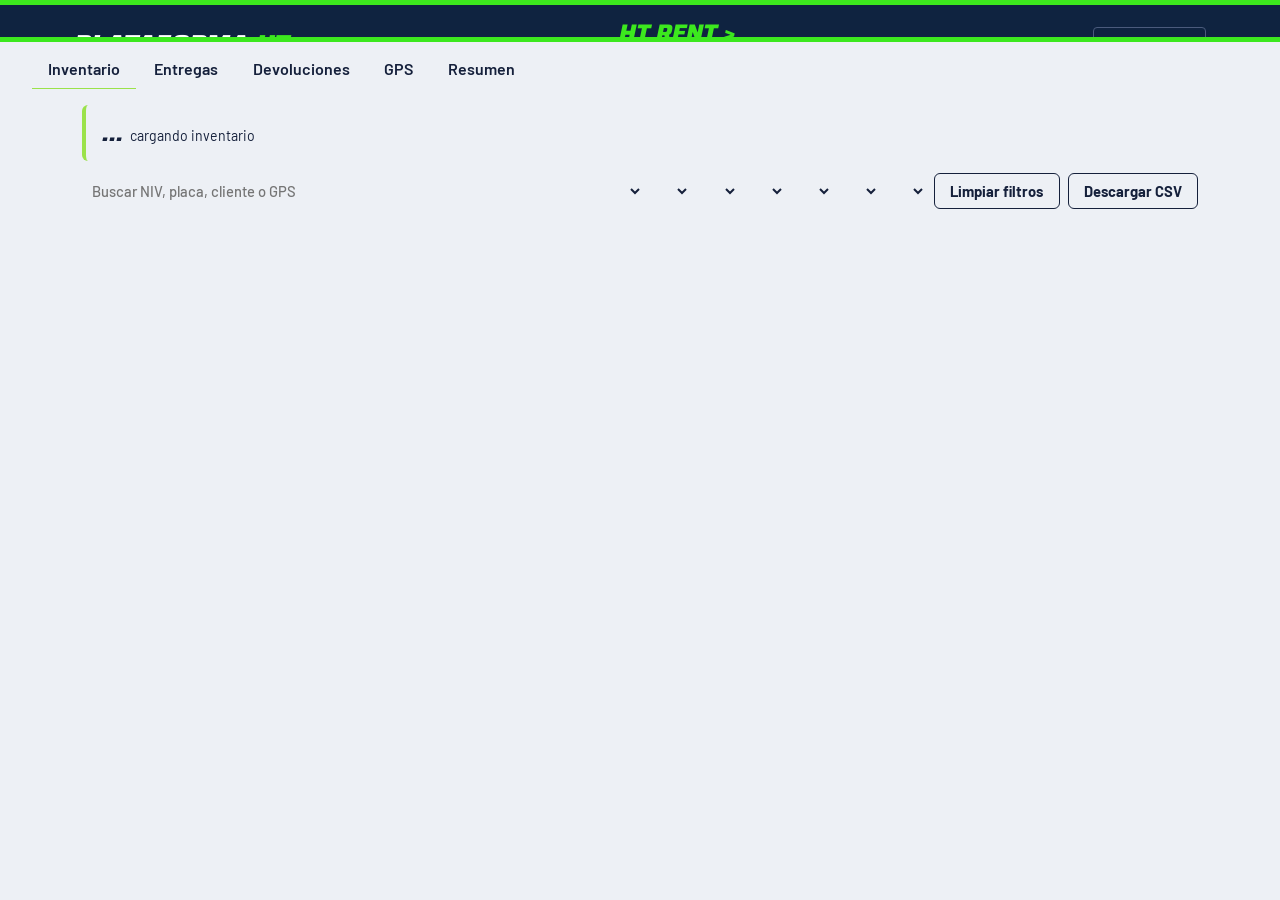
<file: inventario.html>
<!DOCTYPE html>
<html lang="es">
<head>
<meta charset="utf-8">
<meta name="viewport" content="width=device-width, initial-scale=1">
<meta http-equiv="Cache-Control" content="no-cache, no-store, must-revalidate">
<meta http-equiv="Pragma" content="no-cache">
<meta http-equiv="Expires" content="0">
<title>Inventario · Plataforma HT</title>
<link rel="preconnect" href="https://fonts.googleapis.com">
<link rel="preconnect" href="https://fonts.gstatic.com" crossorigin>
<link href="https://fonts.googleapis.com/css2?family=Barlow:wght@400;500;600;700&family=Saira:ital,wght@1,700;1,800&display=swap" rel="stylesheet">
<link rel="stylesheet" href="ht.css?v=2026-09-26">
<style>
  :root{
    --navy:#0f2340; --lima:#9be24a; --lima-tinta:#14300a;
    --rojo:#d64545; --ambar:#d99a16; --azul:#3a7bd5; --teal:#1fa88c; --gris:#8a96a8;
  }
  :root[data-tema="claro"]{ --sup:#ffffff; --sup2:#f2f5fa; --linea:#dbe1ea; --tinta:#0f2340; --tenue:#5b6b84; --sombra:0 12px 34px rgba(15,35,64,.20); }
  :root[data-tema="oscuro"]{ --sup:#16294a; --sup2:#0f2340; --linea:rgba(255,255,255,.13); --tinta:#eef2f8; --tenue:#a3b3ca; --sombra:0 12px 34px rgba(0,0,0,.5); }

  .inv-pestanas{display:flex;gap:.15rem;overflow-x:auto;padding:.4rem clamp(.75rem,3vw,2rem) 0;border-bottom:2px solid var(--linea);font-family:'Barlow',sans-serif}
  .inv-pestanas button{font:600 1rem 'Barlow',sans-serif;background:none;border:0;color:var(--tenue);padding:.65rem 1rem;border-bottom:3px solid transparent;margin-bottom:-2px;cursor:pointer;white-space:nowrap}
  .inv-pestanas button.activa{color:var(--tinta);border-bottom-color:var(--lima)}
  .inv-main{padding:1rem clamp(.75rem,3vw,2rem) 3rem;font-family:'Barlow',sans-serif;color:var(--tinta)}
  .vista{display:none}
  .vista.activa{display:block}
  :focus-visible{outline:2px solid var(--lima);outline-offset:2px}

  .inv-aviso{margin:0 0 .75rem;padding:.6rem .9rem;border-radius:6px;display:none;font-weight:600}
  .inv-aviso.ver{display:block}
  .inv-aviso.error{background:rgba(214,69,69,.12);color:var(--rojo)}
  .inv-aviso.ok{background:rgba(155,226,74,.16);color:var(--tinta)}

  .filtros{display:flex;flex-wrap:wrap;gap:.5rem;align-items:center;margin-bottom:.75rem}
  .filtros input,.filtros select,.campo input,.campo select,.campo textarea{
    font:500 .92rem 'Barlow',sans-serif;color:var(--tinta);background:var(--sup);
    border:1px solid var(--linea);border-radius:6px;padding:.45rem .6rem;min-height:2.25rem;width:100%}
  .filtros select{width:auto;max-width:13rem}
  .filtros .buscar{flex:1 1 16rem;width:auto}
  .inv-btn{font:700 .92rem 'Barlow',sans-serif;border-radius:6px;padding:.5rem .95rem;border:1px solid transparent;cursor:pointer;background:var(--lima);color:var(--lima-tinta);white-space:nowrap}
  .inv-btn.sec{background:transparent;border-color:var(--linea);color:var(--tinta)}
  .inv-btn:disabled{opacity:.5;cursor:default}

  .conteo{display:flex;flex-wrap:wrap;gap:.4rem 1.6rem;padding:.65rem 1rem;background:var(--sup);border:1px solid var(--linea);border-left:4px solid var(--lima);border-radius:6px;margin-bottom:.75rem}
  .conteo div{display:flex;align-items:baseline;gap:.35rem}
  .conteo b{font:800 italic 1.4rem 'Saira',sans-serif}
  .conteo span{color:var(--tenue);font-size:.88rem}

  .tabla-caja{overflow:auto;max-height:70vh;border:1px solid var(--linea);border-radius:6px;background:var(--sup)}
  table.inv{width:100%;border-collapse:collapse;font-size:.9rem}
  table.inv th{position:sticky;top:0;z-index:1;background:var(--sup2);text-align:left;font-weight:600;color:var(--tenue);padding:.55rem .7rem;white-space:nowrap}
  table.inv td{padding:.5rem .7rem;border-top:1px solid var(--linea);vertical-align:top}
  table.inv tbody tr{cursor:pointer}
  table.inv tbody tr:hover td{background:rgba(155,226,74,.09)}
  .niv{font-variant-numeric:tabular-nums;letter-spacing:.02em;font-weight:600;white-space:nowrap}
  .der{text-align:right;white-space:nowrap}
  .tenue{color:var(--tenue)}
  .pill{display:inline-flex;align-items:center;gap:.4rem;white-space:nowrap}
  .pill::before{content:"";width:.55rem;height:.55rem;border-radius:50%;background:var(--c,var(--gris));flex:none}
  .ubi{display:block;font-size:.78rem;color:var(--ambar);font-weight:600}
  .mas{display:flex;justify-content:center;gap:.75rem;align-items:center;padding:.75rem;color:var(--tenue);font-size:.88rem}
  .vacio{padding:1.25rem;color:var(--tenue)}

  /* Panel lateral del equipo */
  .velo{position:fixed;inset:0;background:rgba(8,18,36,.55);display:none;z-index:50}
  .velo.abierto{display:block}
  .panel{position:fixed;top:0;right:0;height:100%;width:min(36rem,100%);background:var(--sup);color:var(--tinta);
    box-shadow:var(--sombra);display:flex;flex-direction:column;transform:translateX(100%);transition:transform .22s ease;z-index:51;font-family:'Barlow',sans-serif}
  .panel.abierto{transform:none}
  @media (prefers-reduced-motion:reduce){.panel{transition:none}}
  .panel-cab{padding:1rem 1.25rem .8rem;border-top:5px solid var(--lima);border-bottom:1px solid var(--linea);display:flex;justify-content:space-between;gap:1rem}
  .panel-cab h2{font:800 italic 1.3rem 'Saira',sans-serif;margin:0;letter-spacing:.01em}
  .panel-cab p{margin:.2rem 0 0;color:var(--tenue);font-size:.9rem}
  .cerrar{background:none;border:0;color:var(--tenue);font-size:1.6rem;line-height:1;cursor:pointer;padding:0 .25rem}
  .panel-tabs{display:flex;gap:.15rem;padding:.35rem 1rem 0;border-bottom:1px solid var(--linea);overflow-x:auto}
  .panel-tabs button{font:600 .9rem 'Barlow',sans-serif;background:none;border:0;color:var(--tenue);padding:.55rem .75rem;border-bottom:3px solid transparent;cursor:pointer;white-space:nowrap}
  .panel-tabs button.activa{color:var(--tinta);border-bottom-color:var(--lima)}
  .panel-cuerpo{flex:1;overflow-y:auto;padding:1rem 1.25rem}
  .seccion{display:none}
  .seccion.activa{display:block}
  .panel-pie{padding:.75rem 1.25rem;border-top:1px solid var(--linea);display:flex;justify-content:space-between;align-items:center;gap:.5rem}
  .panel-pie small{color:var(--tenue)}
  .rejilla{display:grid;grid-template-columns:1fr 1fr;gap:.75rem}
  .campo{display:flex;flex-direction:column;gap:.25rem;font-size:.82rem;color:var(--tenue);font-weight:600}
  .campo.ancho{grid-column:1/-1}
  .campo input:disabled,.campo select:disabled,.campo textarea:disabled{background:var(--sup2);color:var(--tenue);border-style:dashed}
  .campo .nota{font-weight:500;font-size:.8rem}
  .campo.cambiado input,.campo.cambiado select,.campo.cambiado textarea{border-color:var(--lima);box-shadow:0 0 0 1px var(--lima)}
  @media (max-width:520px){.rejilla{grid-template-columns:1fr}}

  .acciones{display:flex;flex-wrap:wrap;gap:.5rem;margin-bottom:1rem}
  .formulario{border:1px solid var(--linea);border-left:4px solid var(--c,var(--lima));border-radius:6px;padding:1rem;margin-bottom:1.25rem;background:var(--sup2)}
  .formulario h3{margin:0 0 .75rem;font:700 1rem 'Barlow',sans-serif}
  .formulario .pie{display:flex;justify-content:flex-end;gap:.5rem;margin-top:.9rem}
  .linea-tiempo{list-style:none;margin:0;padding:0 0 0 .25rem;border-left:2px solid var(--linea)}
  .linea-tiempo li{position:relative;padding:0 0 1rem 1.1rem}
  .linea-tiempo li::before{content:"";position:absolute;left:-.45rem;top:.3rem;width:.75rem;height:.75rem;border-radius:50%;background:var(--c,var(--gris));border:2px solid var(--sup)}
  .linea-tiempo b{display:block}
  .linea-tiempo span{color:var(--tenue);font-size:.86rem}

  /* Resumen */
  .resumen{display:grid;grid-template-columns:repeat(auto-fit,minmax(20rem,1fr));gap:1rem}
  .bloque{background:var(--sup);border:1px solid var(--linea);border-radius:6px;padding:1rem}
  .bloque h3{margin:0 0 .8rem;font:700 1rem 'Barlow',sans-serif}
  .barra-fila{display:grid;grid-template-columns:minmax(7rem,11rem) 1fr 3.2rem;gap:.5rem;align-items:center;font-size:.86rem;margin-bottom:.4rem}
  .barra-fila .n{text-align:right;font-weight:700;font-variant-numeric:tabular-nums}
  .barra{height:.7rem;background:var(--sup2);border-radius:3px;overflow:hidden}
  .barra i{display:block;height:100%;background:var(--c,var(--navy))}
  :root[data-tema="oscuro"] .barra i{background:var(--c,var(--lima))}
  .sin-acceso{max-width:34rem;margin:3rem auto;text-align:center}
</style>
</head>
<body>
<header>
  <div class="cinta"></div>
  <div class="barra">
    <div class="marca">Plataforma <span>HT</span></div>
    <div class="rotulo"><b>HT RENT &gt;</b><span>ARRENDA Y CRECE</span></div>
    <div class="quien">
      <b id="nombreUsuario">—</b><br>
      <span class="eyebrow" id="nivelUsuario"></span>
    </div>
    <a class="salir" href="index.html" style="text-decoration:none">Volver al menú</a>
  </div>
</header>

<nav class="inv-pestanas" id="pestanas" aria-label="Secciones del inventario">
  <button type="button" data-vista="inv" class="activa">Inventario</button>
  <button type="button" data-vista="entregas">Entregas</button>
  <button type="button" data-vista="devoluciones">Devoluciones</button>
  <button type="button" data-vista="gps">GPS</button>
  <button type="button" data-vista="resumen">Resumen</button>
</nav>

<main class="inv-main">
  <p class="inv-aviso" id="aviso" role="status"></p>

  <section class="vista activa" id="v-inv">
    <div class="conteo" id="conteo"><div><b>…</b><span>cargando inventario</span></div></div>
    <div class="filtros">
      <input class="buscar" id="q" type="search" placeholder="Buscar NIV, placa, cliente o GPS" spellcheck="false" aria-label="Buscar">
      <select id="fTipo" aria-label="Tipo"></select>
      <select id="fMarca" aria-label="Marca"></select>
      <select id="fAnio" aria-label="Año"></select>
      <select id="fClas" aria-label="Condición"></select>
      <select id="fPatio" aria-label="Patio"></select>
      <select id="fAsig" aria-label="Asignación"></select>
      <select id="fEst" aria-label="Estatus"></select>
      <button class="inv-btn sec" type="button" id="limpiar">Limpiar filtros</button>
      <button class="inv-btn sec" type="button" id="exportar">Descargar CSV</button>
    </div>
    <div class="tabla-caja"><table class="inv" id="tablaInv"></table></div>
    <div class="mas" id="mas"></div>
  </section>

  <section class="vista" id="v-entregas"></section>
  <section class="vista" id="v-devoluciones"></section>
  <section class="vista" id="v-gps"></section>
  <section class="vista" id="v-resumen"><div class="resumen" id="resumen"></div></section>
</main>

<div class="velo" id="velo"></div>
<aside class="panel" id="panel" aria-hidden="true" aria-labelledby="panelTitulo">
  <div class="panel-cab">
    <div><h2 id="panelTitulo">—</h2><p id="panelSub"></p></div>
    <button class="cerrar" type="button" id="cerrarPanel" aria-label="Cerrar">×</button>
  </div>
  <div class="panel-tabs" id="panelTabs"></div>
  <div class="panel-cuerpo" id="panelCuerpo"></div>
  <div class="panel-pie" id="panelPie"></div>
</aside>

<datalist id="dlTipoVenta"><option>ARRENDAMIENTO</option><option>RENTA PURA</option><option>FINANCIAMIENTO</option><option>CONTADO</option></datalist>
<datalist id="dlArea"><option>HT RENT</option><option>JJ FORZA</option><option>3C</option></datalist>
<datalist id="dlReparacion"><option>EQUIPO LISTO</option><option>PENDIENTE DE REPARACION</option><option>EN REPARACION</option><option>REPARACION LISTA</option><option>PERDIDA TOTAL</option></datalist>
<datalist id="dlMotivo"><option>Fin de contrato</option><option>Cambio de equipo</option><option>Falla</option><option>Siniestro</option><option>Dación de pago</option><option>Recuperación</option><option>Falta de pago</option></datalist>

<script type="module">
import { createClient } from 'https://esm.sh/@supabase/supabase-js@2';

const SUPABASE_URL  = 'https://ahfjstuwekcuxshclprl.supabase.co';
const SUPABASE_ANON = 'eyJhbGciOiJIUzI1NiIsInR5cCI6IkpXVCJ9.eyJpc3MiOiJzdXBhYmFzZSIsInJlZiI6ImFoZmpzdHV3ZWtjdXhzaGNscHJsIiwicm9sZSI6ImFub24iLCJpYXQiOjE3ODgwNDg2MjYsImV4cCI6MjEwMzYyNDYyNn0.lf1uw8WHPRy21GuYlK9NzeI5JgJK2be1LrODq22CodM';

const db  = createClient(SUPABASE_URL, SUPABASE_ANON, { db: { schema: 'core' } });
const inv = db.schema('inventario');

const $ = id => document.getElementById(id);
const esc = v => String(v ?? '').replace(/[&<>"']/g, c => ({ '&':'&amp;', '<':'&lt;', '>':'&gt;', '"':'&quot;', "'":'&#39;' }[c]));
const fmtN = n => (n == null || n === '') ? '—' : Number(n).toLocaleString('es-MX');
const fmtD = n => (n == null || n === '') ? '—' : Number(n).toLocaleString('es-MX', { style:'currency', currency:'MXN', maximumFractionDigits:0 });
const fmtF = f => f ? String(f).slice(0,10).split('-').reverse().join('/') : '—';
const hoy  = () => new Date(Date.now() - new Date().getTimezoneOffset()*60000).toISOString().slice(0,10);

// Tema: se adapta al fondo que ya pone ht.css
(() => {
  const m = (getComputedStyle(document.body).backgroundColor.match(/[\d.]+/g) || ['255','255','255']).map(Number);
  const transparente = m.length === 4 && m[3] === 0;
  const lum = 0.299*m[0] + 0.587*m[1] + 0.114*m[2];
  document.documentElement.dataset.tema = (!transparente && lum < 128) ? 'oscuro' : 'claro';
})();

const S = {
  nivel: null, puedeEsc: false, esAdmin: false,
  filas: [], filtradas: [], limite: 200,
  cat: { patios:[], eo:[], ea:[], ep:[], cl:[], mc:[] },
  abierto: null, seccion: 'datos', formulario: null, historial: [],
  listas: {}
};

const COLOR_EST = {
  DISPONIBLE:'var(--lima)', LIBRE:'var(--lima)', ENTREGADO:'var(--teal)', RESIDUAL_PAGADO:'var(--teal)',
  PENDIENTE:'var(--ambar)', EN_TRANSITO:'var(--ambar)', CONSIGNA:'var(--azul)',
  REPARACION:'var(--rojo)', ADECUACION:'var(--rojo)', SUBASTA_RB:'var(--rojo)',
  RESGUARDO:'var(--gris)', FUERA_OP:'var(--gris)', DEVOLUCION_ATRO:'var(--gris)', DEVOLUCION_JJ:'var(--gris)'
};
const colorAsig = c => { const u = String(c||'').toUpperCase(); return u.includes('LIBRE') ? 'var(--lima)' : u.includes('TRANS') ? 'var(--ambar)' : u.includes('ASIG') ? 'var(--azul)' : 'var(--gris)'; };
const nombreDe = (lista, clave) => (S.cat[lista].find(x => String(x.clave) === String(clave)) || {}).nombre || clave || '—';
const pill = (txt, color) => txt && txt !== '—' ? `<span class="pill" style="--c:${color}">${esc(txt)}</span>` : '<span class="tenue">—</span>';

function aviso(txt, tipo = 'error'){
  const a = $('aviso');
  a.textContent = txt || '';
  a.className = 'inv-aviso' + (txt ? ' ver ' + tipo : '');
  if (txt && tipo === 'ok') setTimeout(() => { if (a.textContent === txt) aviso(''); }, 4000);
}

// ======================= Arranque =======================
async function arrancar(){
  const { data: { session } } = await db.auth.getSession();
  if (!session) { location.href = 'index.html'; return; }

  const [{ data: mod }, { data: perfil }] = await Promise.all([
    db.from('v_mis_modulos').select('clave,nivel').eq('clave', 'inventario').maybeSingle(),
    db.from('perfiles').select('nombre').eq('id', session.user.id).maybeSingle()
  ]);
  $('nombreUsuario').textContent = perfil?.nombre || session.user.email;

  if (!mod) {
    document.querySelector('main').innerHTML = `<div class="sin-acceso"><h2>No tienes acceso a Inventario</h2>
      <p class="tenue">Pídele a un administrador de la plataforma que agregue el módulo «inventario» a tu rol.</p>
      <p><a class="inv-btn" href="index.html" style="text-decoration:none">Volver al menú</a></p></div>`;
    $('pestanas').style.display = 'none';
    return;
  }
  S.nivel = mod.nivel;
  S.puedeEsc = ['escritura', 'admin'].includes(mod.nivel);
  S.esAdmin = mod.nivel === 'admin';
  $('nivelUsuario').textContent = { admin:'Inventario · administración', escritura:'Inventario · edición', lectura:'Inventario · consulta' }[mod.nivel] || '';

  try {
    await Promise.all([cargarCatalogos(), cargarFilas()]);
  } catch (e) {
    $('conteo').innerHTML = '';
    aviso('No se pudo leer el inventario: ' + e.message + '. Revisa que el script SQL del módulo se haya ejecutado completo.');
    return;
  }
  armarFiltros();
  aplicarFiltros();

  const niv = new URLSearchParams(location.search).get('niv');
  if (niv) { const f = S.filas.find(x => x.niv === niv.toUpperCase()); if (f) abrirEquipo(f.id); }
}

async function cargarCatalogos(){
  const r = await Promise.all([
    db.from('patios').select('id,nombre,clave,activo').order('nombre'),
    db.from('estatus_operativo').select('clave,nombre'),
    db.from('estatus_asignacion').select('clave,nombre'),
    db.from('estatus_propiedad').select('clave,nombre'),
    db.from('clasificaciones').select('clave,nombre,orden').order('orden'),
    inv.from('medios_compra').select('*').eq('activo', true).order('orden')
  ]);
  const err = r.find(x => x.error); if (err) throw err.error;
  S.cat = {
    patios: r[0].data.map(p => ({ clave: p.id, nombre: p.nombre, activo: p.activo })),
    eo: r[1].data, ea: r[2].data, ep: r[3].data, cl: r[4].data,
    mc: r[5].data.map(m => ({ clave: m.clave, nombre: m.clave, fondeadora: m.es_fondeadora }))
  };
}

async function cargarFilas(){
  const todas = [], paso = 1000;
  for (let i = 0; ; i += paso) {
    const { data, error } = await inv.from('v_inventario').select('*').order('niv').range(i, i + paso - 1);
    if (error) throw error;
    todas.push(...data);
    $('conteo').innerHTML = `<div><b>${fmtN(todas.length)}</b><span>equipos leídos…</span></div>`;
    if (data.length < paso) break;
  }
  S.filas = todas;
}

async function refrescarFila(id){
  const { data, error } = await inv.from('v_inventario').select('*').eq('id', id).maybeSingle();
  if (error || !data) return;
  const i = S.filas.findIndex(f => f.id === id);
  if (i >= 0) S.filas[i] = data; else S.filas.push(data);
  if (S.abierto?.id === id) S.abierto = data;
  aplicarFiltros(false);
}

// ======================= Filtros y tabla =======================
function opciones(sel, pares, todos){
  const v = sel.value;
  sel.innerHTML = `<option value="">${esc(todos)}</option>` + pares.map(([k, l]) => `<option value="${esc(k)}">${esc(l)}</option>`).join('');
  sel.value = v;
}
function distintos(campo, etiqueta = x => x){
  const m = new Map();
  S.filas.forEach(f => { const v = f[campo]; if (v != null && v !== '') m.set(String(v), etiqueta(v)); });
  return [...m.entries()].sort((a, b) => String(a[1]).localeCompare(String(b[1]), 'es', { numeric:true }));
}
function armarFiltros(){
  opciones($('fTipo'), distintos('tipo'), 'Todos los tipos');
  opciones($('fMarca'), distintos('marca'), 'Todas las marcas');
  opciones($('fAnio'), distintos('anio').reverse(), 'Todos los años');
  opciones($('fClas'), distintos('clasificacion', c => nombreDe('cl', c)), 'Nuevo, usado, seminuevo…');
  opciones($('fPatio'), distintos('patio'), 'Todos los patios');
  opciones($('fAsig'), distintos('estatus_asignacion', c => nombreDe('ea', c)), 'Toda asignación');
  opciones($('fEst'), distintos('estatus_operativo', c => nombreDe('eo', c)), 'Todo estatus');
}

function aplicarFiltros(reiniciar = true){
  if (reiniciar) S.limite = 200;
  const q = $('q').value.trim().toUpperCase();
  const F = { tipo:$('fTipo').value, marca:$('fMarca').value, anio:$('fAnio').value, clasificacion:$('fClas').value,
              patio:$('fPatio').value, estatus_asignacion:$('fAsig').value, estatus_operativo:$('fEst').value };
  S.filtradas = S.filas.filter(f => {
    for (const k in F) if (F[k] && String(f[k] ?? '') !== F[k]) return false;
    if (!q) return true;
    return [f.niv, f.placa, f.cliente_actual, f.samsara_nombre, f.gps_dispositivo, f.folio_venta]
      .some(v => String(v || '').toUpperCase().includes(q));
  });
  pintarConteo();
  pintarTabla();
}

function pintarConteo(){
  const L = S.filtradas;
  const cuenta = fn => L.filter(fn).length;
  const libres = cuenta(f => ['LIBRE','DISPONIBLE'].includes(f.estatus_operativo) || String(f.estatus_asignacion||'').toUpperCase().includes('LIBRE'));
  $('conteo').innerHTML = `
    <div><b>${fmtN(L.length)}</b><span>${L.length === S.filas.length ? 'equipos activos' : 'de ' + fmtN(S.filas.length) + ' equipos'}</span></div>
    <div><b>${fmtN(libres)}</b><span>libres o disponibles</span></div>
    <div><b>${fmtN(cuenta(f => f.estatus_operativo === 'ENTREGADO'))}</b><span>entregados</span></div>
    <div><b>${fmtN(cuenta(f => ['REPARACION','ADECUACION'].includes(f.estatus_operativo)))}</b><span>en taller</span></div>
    <div><b>${fmtN(cuenta(f => f.patio_fisico_id && f.patio_fisico_id !== f.patio_id))}</b><span>en otro patio</span></div>`;
}

function pintarTabla(){
  const verFin = S.puedeEsc;
  const filas = S.filtradas.slice(0, S.limite);
  $('tablaInv').innerHTML = `<thead><tr>
      <th>NIV</th><th>Equipo</th><th>Año</th><th>Patio</th><th>Asignación</th><th>Estatus</th><th>Cliente</th>
      ${verFin ? '<th class="der">Valor comercial</th>' : ''}
    </tr></thead><tbody>${
    filas.length ? filas.map(f => `<tr data-id="${f.id}" tabindex="0">
      <td class="niv">${esc(f.niv)}${f.placa ? `<div class="tenue">${esc(f.placa)}</div>` : ''}</td>
      <td>${esc(f.tipo || '—')} <span class="tenue">· ${esc(f.marca || '—')}</span>${f.clasificacion ? `<div class="tenue">${esc(nombreDe('cl', f.clasificacion))}</div>` : ''}</td>
      <td class="niv">${esc(f.anio || '—')}</td>
      <td>${esc(f.patio || '—')}${f.patio_fisico_id && f.patio_fisico_id !== f.patio_id ? `<span class="ubi">Está en ${esc(f.patio_fisico)}</span>` : ''}</td>
      <td>${pill(f.estatus_asignacion ? nombreDe('ea', f.estatus_asignacion) : '', colorAsig(f.estatus_asignacion))}</td>
      <td>${pill(nombreDe('eo', f.estatus_operativo), COLOR_EST[f.estatus_operativo] || 'var(--gris)')}</td>
      <td>${esc(f.cliente_actual || '—')}</td>
      ${verFin ? `<td class="der">${fmtD(f.valor_comercial)}</td>` : ''}
    </tr>`).join('')
    : `<tr><td colspan="8" class="vacio">Ningún equipo coincide con los filtros. Prueba con otra búsqueda o limpia los filtros.</td></tr>`
  }</tbody>`;
  const resto = S.filtradas.length - filas.length;
  $('mas').innerHTML = resto > 0
    ? `Mostrando ${fmtN(filas.length)} de ${fmtN(S.filtradas.length)} <button class="inv-btn sec" type="button" id="verMas">Ver ${fmtN(Math.min(resto, 200))} más</button>`
    : (S.filtradas.length ? `${fmtN(S.filtradas.length)} equipos` : '');
  const vm = $('verMas'); if (vm) vm.onclick = () => { S.limite += 200; pintarTabla(); };
}

$('tablaInv').addEventListener('click', e => { const tr = e.target.closest('tr[data-id]'); if (tr) abrirEquipo(tr.dataset.id); });
$('tablaInv').addEventListener('keydown', e => { if (e.key === 'Enter') { const tr = e.target.closest('tr[data-id]'); if (tr) abrirEquipo(tr.dataset.id); } });
['fTipo','fMarca','fAnio','fClas','fPatio','fAsig','fEst'].forEach(id => $(id).addEventListener('change', () => aplicarFiltros()));
let tq; $('q').addEventListener('input', () => { clearTimeout(tq); tq = setTimeout(() => aplicarFiltros(), 200); });
$('limpiar').onclick = () => { ['q','fTipo','fMarca','fAnio','fClas','fPatio','fAsig','fEst'].forEach(id => $(id).value = ''); aplicarFiltros(); };

$('exportar').onclick = () => {
  const cols = [['niv','NIV'],['placa','Placa'],['tipo','Tipo'],['marca','Marca'],['anio','Año'],['clasificacion','Condición'],
    ['n_ejes','Ejes'],['llantas','Llantas'],['patio','Patio registrado'],['patio_fisico','Patio físico'],
    ['estatus_asignacion','Asignación'],['estatus_operativo','Estatus'],['estatus_propiedad','Propiedad'],
    ['cliente_actual','Cliente'],['tipo_venta','Tipo de venta'],['folio_venta','Folio de venta'],['fecha_venta','Fecha de venta'],
    ['area_comercial','Área comercial'],['asesor','Asesor'],['status_reparacion','Reparación'],['gps_dispositivo','GPS'],['samsara_nombre','Samsara']];
  if (S.puedeEsc) cols.push(['costo_factura_proveedor','Costo factura'],['valor_comercial','Valor comercial'],['factura','Factura'],
    ['fecha_factura','Fecha factura'],['medio_compra','Medio de compra'],['egreso','Egreso']);
  const celda = v => { const s = v == null ? '' : String(v); return /[",\n]/.test(s) ? '"' + s.replace(/"/g, '""') + '"' : s; };
  const csv = [cols.map(c => c[1]).join(','), ...S.filtradas.map(f => cols.map(c => celda(f[c[0]])).join(','))].join('\r\n');
  const a = document.createElement('a');
  a.href = URL.createObjectURL(new Blob(['\ufeff' + csv], { type:'text/csv;charset=utf-8' }));
  a.download = `inventario_${hoy()}.csv`;
  a.click();
  URL.revokeObjectURL(a.href);
};

// ======================= Panel del equipo =======================
const opPatios = () => S.cat.patios.filter(p => p.activo !== false).map(p => [p.clave, p.nombre]);
const opCat = n => () => S.cat[n].map(x => [x.clave, x.nombre]);

const SECCIONES = [
  { id:'datos', t:'Datos', campos:[
    { k:'niv', l:'NIV', g:'ro' }, { k:'placa', l:'Placa', g:'ro', nota:'Se edita en Documentos' },
    { k:'tipo', l:'Tipo', g:'ro' }, { k:'marca', l:'Marca', g:'ro' },
    { k:'anio', l:'Año', g:'ro' }, { k:'unidad_negocio', l:'Unidad de negocio', g:'ro' },
    { k:'clasificacion', l:'Condición', g:'core', t:'sel', op:opCat('cl') },
    { k:'n_ejes', l:'Número de ejes', g:'core', t:'num' },
    { k:'llantas', l:'Llantas', g:'ficha', t:'num' },
    { k:'eje_retractil', l:'Eje retráctil', g:'ficha', t:'bool' },
    { k:'patio_id', l:'Patio registrado', g:'core', t:'selnum', op:opPatios },
    { k:'patio_fisico_id', l:'Patio donde está físicamente', g:'core', t:'selnum', op:opPatios, nota:'Déjalo vacío si está en su patio registrado' },
    { k:'estatus_asignacion', l:'Asignación', g:'core', t:'sel', op:opCat('ea') },
    { k:'estatus_operativo', l:'Estatus', g:'core', t:'sel', op:opCat('eo'), req:true },
    { k:'estatus_propiedad', l:'Propiedad', g:'core', t:'sel', op:opCat('ep'), req:true },
  ]},
  { id:'comercial', t:'Comercial', campos:[
    { k:'cliente_actual', l:'Cliente asignado', g:'core', ancho:true },
    { k:'tipo_venta', l:'Tipo de venta', g:'core', lista:'dlTipoVenta' },
    { k:'area_comercial', l:'Área comercial', g:'ficha', lista:'dlArea' },
    { k:'folio_venta', l:'Folio de venta', g:'ficha' },
    { k:'fecha_venta', l:'Fecha de venta', g:'ficha', t:'fecha' },
    { k:'asesor', l:'Asesor comercial', g:'ficha' },
    { k:'comercializable', l:'Disponible para comercializar', g:'ficha', t:'bool' },
  ]},
  { id:'fin', t:'Financiero', soloEsc:true, campos:[
    { k:'costo_factura_proveedor', l:'Costo factura proveedor', g:'fin', t:'num' },
    { k:'valor_comercial', l:'Valor comercial de contado', g:'fin', t:'num' },
    { k:'factura', l:'Factura', g:'fin' },
    { k:'fecha_factura', l:'Fecha de factura', g:'fin', t:'fecha' },
    { k:'costo_pend_registrar', l:'Costo pendiente de registrar', g:'fin', t:'num' },
    { k:'costo_pend_cobrar', l:'Costo pendiente de cobrar', g:'fin', t:'num' },
    { k:'medio_compra', l:'Medio de compra', g:'fin', t:'sel', op:opCat('mc'), ancho:true, nota:'fondeo' },
    { k:'egreso', l:'Egreso registrado', g:'fin', t:'bool' },
  ]},
  { id:'oper', t:'Operativo', campos:[
    { k:'status_reparacion', l:'Estatus de reparación', g:'ficha', lista:'dlReparacion' },
    { k:'anexos_engen', l:'Anexos ENGEN', g:'ficha' },
    { k:'gps_dispositivo', l:'Dispositivo GPS', g:'ficha', nota:'Se actualiza solo al registrar un movimiento de GPS' },
    { k:'samsara_nombre', l:'Nombre en Samsara', g:'ro' },
    { k:'gps_fecha', l:'Última posición GPS', g:'ro', fmt:v => v ? new Date(v).toLocaleString('es-MX') : '' },
    { k:'gps_direccion', l:'Dirección GPS', g:'ro', ancho:true },
    { k:'total_fotos', l:'Fotos del equipo', g:'ro', nota:'Se consultan en Imágenes HT' },
    { k:'fecha_alta', l:'Fecha de alta', g:'ro', fmt:fmtF },
    { k:'notas', l:'Notas generales del equipo', g:'core', t:'area', ancho:true, nota:'Visibles en todos los módulos' },
    { k:'comentarios', l:'Comentarios de Operaciones', g:'ficha', t:'area', ancho:true },
  ]},
  { id:'mov', t:'Movimientos' }
];

function valorCampo(c, fila){
  const v = fila[c.k];
  if (c.fmt) return c.fmt(v);
  if (c.t === 'fecha') return v ? String(v).slice(0,10) : '';
  return v ?? '';
}

function htmlCampo(c, fila){
  const ro = c.g === 'ro' || !S.puedeEsc;
  const v = valorCampo(c, fila);
  const attrs = `data-k="${c.k}" data-g="${c.g}" data-t="${c.t || 'txt'}" ${ro ? 'disabled' : ''} id="c_${c.k}"`;
  let ctl;
  if (c.t === 'sel' || c.t === 'selnum') {
    const ops = c.op();
    if (v !== '' && !ops.some(o => String(o[0]) === String(v))) ops.unshift([v, fila[c.k === 'patio_id' ? 'patio' : c.k === 'patio_fisico_id' ? 'patio_fisico' : c.k] || v]);
    ctl = `<select ${attrs}>${c.req && !c.blank ? '' : '<option value="">—</option>'}${ops.map(o => `<option value="${esc(o[0])}" ${String(o[0]) === String(v) ? 'selected' : ''}>${esc(o[1])}</option>`).join('')}</select>`;
  } else if (c.t === 'bool') {
    const b = v === true ? '1' : v === false ? '0' : '';
    ctl = `<select ${attrs}><option value="" ${b===''?'selected':''}>—</option><option value="1" ${b==='1'?'selected':''}>Sí</option><option value="0" ${b==='0'?'selected':''}>No</option></select>`;
  } else if (c.t === 'area') {
    ctl = `<textarea rows="3" ${attrs}>${esc(v)}</textarea>`;
  } else {
    const tipo = c.t === 'num' ? 'number' : c.t === 'fecha' ? 'date' : 'text';
    ctl = `<input type="${tipo}" ${tipo === 'number' ? 'step="any"' : ''} ${c.lista ? `list="${c.lista}"` : ''} value="${esc(v)}" ${attrs}>`;
  }
  let nota = c.nota || '';
  if (nota === 'fondeo') {
    const m = S.cat.mc.find(x => x.clave === fila.medio_compra);
    nota = !m ? '' : m.fondeadora ? 'Fondeadora: solo permite Arrendamiento o Renta pura.' : 'Libre: permite Arrendamiento, Financiamiento o Renta pura.';
  }
  return `<label class="campo${c.ancho ? ' ancho' : ''}">${esc(c.l)}${ctl}${nota ? `<span class="nota">${esc(nota)}</span>` : ''}</label>`;
}

function leer(el){
  const t = el.dataset.t, v = el.value.trim();
  if (v === '') return null;
  if (t === 'num' || t === 'selnum') return Number(v);
  if (t === 'bool') return v === '1';
  return v;
}
function original(fila, k, t){
  const v = fila[k];
  if (v == null || v === '') return null;
  if (t === 'num' || t === 'selnum') return Number(v);
  if (t === 'bool') return !!v;
  if (t === 'fecha') return String(v).slice(0,10);
  return String(v);
}

function abrirEquipo(id, seccion = 'datos', formulario = null){
  const fila = S.filas.find(f => f.id === id);
  if (!fila) return;
  S.abierto = fila; S.seccion = seccion; S.formulario = formulario;
  pintarPanel();
  $('velo').classList.add('abierto');
  $('panel').classList.add('abierto');
  $('panel').setAttribute('aria-hidden', 'false');
  cargarHistorial();
}
function cerrarPanel(){
  if (hayCambios() && !confirm('Tienes cambios sin guardar. ¿Cerrar de todos modos?')) return;
  $('velo').classList.remove('abierto');
  $('panel').classList.remove('abierto');
  $('panel').setAttribute('aria-hidden', 'true');
  S.abierto = null;
}
$('cerrarPanel').onclick = cerrarPanel;
$('velo').onclick = cerrarPanel;
document.addEventListener('keydown', e => { if (e.key === 'Escape' && S.abierto) cerrarPanel(); });

function pintarPanel(){
  const f = S.abierto;
  $('panelTitulo').textContent = f.niv;
  $('panelSub').textContent = [f.tipo, f.marca, f.anio, f.patio].filter(Boolean).join(' · ');
  const secs = SECCIONES.filter(s => !s.soloEsc || S.puedeEsc);
  $('panelTabs').innerHTML = secs.map(s => `<button type="button" data-s="${s.id}" class="${s.id === S.seccion ? 'activa' : ''}">${s.t}</button>`).join('');
  $('panelCuerpo').innerHTML = secs.map(s => `<div class="seccion ${s.id === S.seccion ? 'activa' : ''}" data-s="${s.id}">${
    s.campos ? `<div class="rejilla">${s.campos.map(c => htmlCampo(c, f)).join('')}</div>` : '<div id="movCaja"></div>'
  }</div>`).join('');
  pintarPie();
  pintarMovimientos();
}

$('panelTabs').addEventListener('click', e => {
  const b = e.target.closest('button[data-s]'); if (!b) return;
  S.seccion = b.dataset.s;
  document.querySelectorAll('#panelTabs button').forEach(x => x.classList.toggle('activa', x === b));
  document.querySelectorAll('#panelCuerpo .seccion').forEach(x => x.classList.toggle('activa', x.dataset.s === S.seccion));
  pintarPie();
});

function cambiosPendientes(){
  const f = S.abierto, out = { core:{}, ficha:{}, fin:{} };
  document.querySelectorAll('#panelCuerpo .seccion [data-k]').forEach(el => {
    const g = el.dataset.g; if (g === 'ro' || g === 'mov' || el.disabled) return;
    const nuevo = leer(el), antes = original(f, el.dataset.k, el.dataset.t);
    const igual = (nuevo === antes) || (el.dataset.t === 'num' && nuevo != null && antes != null && Number(nuevo) === Number(antes));
    el.closest('.campo').classList.toggle('cambiado', !igual);
    if (!igual) out[g][el.dataset.k] = nuevo;
  });
  return out;
}
const hayCambios = () => { if (!S.abierto || !S.puedeEsc) return false; const c = cambiosPendientes(); return Object.keys(c.core).length + Object.keys(c.ficha).length + Object.keys(c.fin).length > 0; };

$('panelCuerpo').addEventListener('input', e => { if (e.target.closest('.seccion [data-k]')) pintarPie(); });
$('panelCuerpo').addEventListener('change', e => { if (e.target.closest('.seccion [data-k]')) pintarPie(); });

function pintarPie(){
  if (S.seccion === 'mov' || !S.puedeEsc) {
    $('panelPie').innerHTML = `<small>${S.puedeEsc ? '' : 'Tu acceso es de consulta.'}</small><button class="inv-btn sec" type="button" id="btnCerrar">Cerrar</button>`;
  } else {
    const n = hayCambios();
    $('panelPie').innerHTML = `<small>${n ? 'Hay cambios sin guardar' : 'Sin cambios'}</small>
      <span><button class="inv-btn sec" type="button" id="btnCerrar">Cerrar</button>
      <button class="inv-btn" type="button" id="btnGuardar" ${n ? '' : 'disabled'}>Guardar cambios</button></span>`;
    $('btnGuardar').onclick = guardar;
  }
  $('btnCerrar').onclick = cerrarPanel;
}

async function guardar(){
  const c = cambiosPendientes();
  const b = $('btnGuardar'); b.disabled = true; b.textContent = 'Guardando…';
  const { error } = await inv.rpc('guardar_equipo', { p_equipo: S.abierto.id, p_core: c.core, p_ficha: c.ficha, p_fin: c.fin });
  if (error) { aviso('No se guardó: ' + error.message); b.disabled = false; b.textContent = 'Guardar cambios'; return; }
  const id = S.abierto.id, sec = S.seccion;
  await refrescarFila(id);
  S.seccion = sec; pintarPanel(); cargarHistorial();
  aviso('Cambios guardados en ' + S.abierto.niv + '.', 'ok');
}

// ---------- Movimientos del equipo ----------
const FORMS = {
  entrega: { t:'Registrar entrega', tabla:'entregas', color:'var(--teal)', campos:[
    { k:'fecha', l:'Fecha', t:'fecha', def:hoy, req:true },
    { k:'estatus', l:'Estatus de entrega', t:'sel', req:true, op:() => [['ENTREGADO','Entregado'],['CONSIGNA','Consigna'],['EN_TRANSITO','En tránsito']] },
    { k:'cliente', l:'Cliente', req:true, ancho:true, def:f => f.cliente_actual || '' },
    { k:'tipo_venta', l:'Tipo de venta', lista:'dlTipoVenta', def:f => f.tipo_venta || '' },
    { k:'folio_venta', l:'Folio de venta' },
    { k:'area_comercial', l:'Área comercial', lista:'dlArea' },
    { k:'asesor', l:'Asesor comercial' },
    { k:'patio_id', l:'Patio de entrega', t:'selnum', op:opPatios, def:f => f.patio_id ?? '' },
    { k:'obs', l:'Observaciones', t:'area', ancho:true },
  ], nota:'Al guardar, el equipo queda con el estatus y el cliente de esta entrega en todos los módulos.' },
  devolucion: { t:'Registrar devolución', tabla:'devoluciones', color:'var(--rojo)', campos:[
    { k:'fecha', l:'Fecha', t:'fecha', def:hoy, req:true },
    { k:'estatus_resultante', l:'Estatus al recibirlo', t:'sel', req:true,
      op:() => ['PENDIENTE','DISPONIBLE','REPARACION','ADECUACION','RESGUARDO','FUERA_OP','SUBASTA_RB','DEVOLUCION_ATRO','DEVOLUCION_JJ'].map(k => [k, nombreDe('eo', k)]) },
    { k:'cliente', l:'Cliente que devuelve', ancho:true, def:f => f.cliente_actual || '' },
    { k:'motivo', l:'Motivo', lista:'dlMotivo', req:true },
    { k:'patio_id', l:'Patio que recibe', t:'selnum', op:opPatios, req:true, blank:true },
    { k:'quien_informa', l:'Quién informa' },
    { k:'obs', l:'Observaciones', t:'area', ancho:true },
  ], nota:'Al guardar, el equipo queda libre, sin cliente y registrado en el patio que lo recibe.' },
  gps: { t:'Registrar movimiento de GPS', tabla:'gps', color:'var(--azul)', campos:[
    { k:'fecha', l:'Fecha', t:'fecha', def:hoy, req:true },
    { k:'accion', l:'Acción', t:'sel', req:true, op:() => [['INSTALACION','Instalación'],['CAMBIO','Cambio de dispositivo'],['RETIRO','Retiro'],['REVISION','Revisión']] },
    { k:'dispositivo', l:'Número de serie / dispositivo', def:f => f.gps_dispositivo || '' },
    { k:'proveedor', l:'Proveedor', def:() => 'Samsara' },
    { k:'instalador', l:'Instalador' },
    { k:'patio_id', l:'Patio', t:'selnum', op:opPatios, def:f => f.patio_fisico_id ?? f.patio_id ?? '' },
    { k:'costo', l:'Costo', t:'num' },
    { k:'obs', l:'Observaciones', t:'area', ancho:true },
  ]}
};

async function cargarHistorial(){
  const f = S.abierto; if (!f) return;
  const [en, de, gp] = await Promise.all([
    inv.from('v_entregas').select('*').eq('equipo_id', f.id),
    inv.from('v_devoluciones').select('*').eq('equipo_id', f.id),
    inv.from('v_gps').select('*').eq('equipo_id', f.id)
  ]);
  if (S.abierto?.id !== f.id) return;
  S.historial = [
    ...(en.data || []).map(x => ({ ...x, _t:'ENTREGA', _c:'var(--teal)',
      _titulo: `Entrega · ${nombreDe('eo', x.estatus)}`, _det: [x.cliente, x.tipo_venta, x.folio_venta && 'Folio ' + x.folio_venta, x.area_comercial, x.asesor, x.patio].filter(Boolean).join(' · ') })),
    ...(de.data || []).map(x => ({ ...x, _t:'DEVOLUCION', _c:'var(--rojo)',
      _titulo: `Devolución${x.motivo ? ' · ' + x.motivo : ''}`, _det: [x.cliente, x.patio && 'Recibe ' + x.patio, x.quien_informa && 'Informa ' + x.quien_informa].filter(Boolean).join(' · ') })),
    ...(gp.data || []).map(x => ({ ...x, _t:'GPS', _c:'var(--azul)',
      _titulo: `GPS · ${({INSTALACION:'Instalación',CAMBIO:'Cambio',RETIRO:'Retiro',REVISION:'Revisión'})[x.accion]}`, _det: [x.dispositivo, x.proveedor, x.instalador, x.patio, x.costo != null && fmtD(x.costo)].filter(Boolean).join(' · ') }))
  ].sort((a, b) => (b.fecha || '').localeCompare(a.fecha || '') || (b.creado_en || '').localeCompare(a.creado_en || ''));
  pintarMovimientos();
}

function pintarMovimientos(){
  const caja = $('movCaja'); if (!caja) return;
  const f = S.abierto, fm = S.formulario && FORMS[S.formulario];
  let html = '';
  if (S.puedeEsc) {
    html += `<div class="acciones">
      <button class="inv-btn ${S.formulario==='entrega'?'':'sec'}" type="button" data-form="entrega">Registrar entrega</button>
      <button class="inv-btn ${S.formulario==='devolucion'?'':'sec'}" type="button" data-form="devolucion">Registrar devolución</button>
      <button class="inv-btn ${S.formulario==='gps'?'':'sec'}" type="button" data-form="gps">Movimiento de GPS</button></div>`;
  }
  if (fm) {
    html += `<form class="formulario" id="formMov" style="--c:${fm.color}" novalidate>
      <h3>${fm.t}</h3>
      <div class="rejilla">${fm.campos.map(c => htmlCampo({ ...c, g:'mov' }, Object.fromEntries(fm.campos.map(x => [x.k, typeof x.def === 'function' ? x.def(f) : (x.def ?? '')])))).join('')}</div>
      ${fm.nota ? `<p class="tenue" style="margin:.8rem 0 0;font-size:.86rem">${esc(fm.nota)}</p>` : ''}
      <div class="pie"><button class="inv-btn sec" type="button" id="cancelarMov">Cancelar</button><button class="inv-btn" type="submit">Guardar registro</button></div>
    </form>`;
  }
  html += S.historial.length
    ? `<ul class="linea-tiempo">${S.historial.map(h => `<li style="--c:${h._c}"><b>${esc(h._titulo)}</b>
        <span>${fmtF(h.fecha)}${h._det ? ' · ' + esc(h._det) : ''}</span>
        ${h.obs ? `<span style="display:block">${esc(h.obs)}</span>` : ''}
        <span style="display:block;font-size:.78rem">${h.fuente && h.fuente !== 'inventario' ? 'Importado del historial de Documentos' : 'Registró ' + esc(h.registrado_por_nombre || '—')}</span></li>`).join('')}</ul>`
    : `<p class="tenue">Este equipo no tiene entregas, devoluciones ni movimientos de GPS registrados.</p>`;
  caja.innerHTML = html;

  caja.querySelectorAll('[data-form]').forEach(b => b.onclick = () => { S.formulario = S.formulario === b.dataset.form ? null : b.dataset.form; pintarMovimientos(); });
  const fr = $('formMov');
  if (fr) {
    fr.querySelectorAll('[data-g="mov"]').forEach(el => el.disabled = false);
    $('cancelarMov').onclick = () => { S.formulario = null; pintarMovimientos(); };
    fr.onsubmit = registrarMovimiento;
  }
}

async function registrarMovimiento(e){
  e.preventDefault();
  const fm = FORMS[S.formulario], fr = $('formMov');
  const reg = { equipo_id: S.abierto.id };
  for (const c of fm.campos) {
    const v = leer(fr.querySelector(`[data-k="${c.k}"]`));
    if (c.req && v == null) { aviso(`Falta el dato «${c.l}».`); fr.querySelector(`[data-k="${c.k}"]`).focus(); return; }
    if (v != null) reg[c.k] = v;
  }
  const btn = fr.querySelector('button[type="submit"]'); btn.disabled = true; btn.textContent = 'Guardando…';
  const { error } = await inv.from(fm.tabla).insert(reg);
  if (error) { aviso('No se guardó: ' + error.message); btn.disabled = false; btn.textContent = 'Guardar registro'; return; }
  delete S.listas[fm.tabla];
  S.formulario = null;
  const id = S.abierto.id;
  await refrescarFila(id);
  S.seccion = 'mov'; pintarPanel(); await cargarHistorial();
  aviso(fm.t.replace('Registrar', 'Registro de') + ' guardado en ' + S.abierto.niv + '.', 'ok');
}

// ======================= Listas: Entregas, Devoluciones, GPS =======================
const LISTAS = {
  entregas: { vista:'v_entregas', form:'entrega', vacio:'Aún no hay entregas registradas.',
    cols:[['fecha','Fecha',fmtF],['niv','NIV'],['tipo','Equipo'],['cliente','Cliente'],['estatus','Estatus',v => nombreDe('eo', v)],['tipo_venta','Tipo de venta'],['folio_venta','Folio'],['area_comercial','Área'],['asesor','Asesor'],['patio','Patio']] },
  devoluciones: { vista:'v_devoluciones', form:'devolucion', vacio:'Aún no hay devoluciones registradas.',
    cols:[['fecha','Fecha',fmtF],['niv','NIV'],['tipo','Equipo'],['cliente','Cliente'],['motivo','Motivo'],['estatus_resultante','Quedó como',v => nombreDe('eo', v)],['patio','Patio que recibe'],['quien_informa','Informa']] },
  gps: { vista:'v_gps', form:'gps', vacio:'Aún no hay movimientos de GPS registrados.',
    cols:[['fecha','Fecha',fmtF],['niv','NIV'],['tipo','Equipo'],['accion','Acción',v => ({INSTALACION:'Instalación',CAMBIO:'Cambio',RETIRO:'Retiro',REVISION:'Revisión'})[v]],['dispositivo','Dispositivo'],['proveedor','Proveedor'],['instalador','Instalador'],['patio','Patio'],['costo','Costo',fmtD]] }
};

async function pintarLista(nombre){
  const L = LISTAS[nombre], caja = $('v-' + nombre);
  if (!caja.dataset.armada) {
    caja.innerHTML = `<div class="filtros">
        <input class="buscar" type="search" data-q placeholder="Buscar NIV, cliente, folio…" spellcheck="false" aria-label="Buscar">
        <input type="date" data-desde aria-label="Desde" title="Desde">
        <input type="date" data-hasta aria-label="Hasta" title="Hasta">
        ${S.puedeEsc ? `<input type="text" data-niv placeholder="NIV del equipo" spellcheck="false" style="width:13rem" aria-label="NIV para registrar">
        <button class="inv-btn" type="button" data-registrar>Registrar</button>` : ''}
      </div>
      <div class="tabla-caja"><table class="inv" data-tabla></table></div><div class="mas" data-mas></div>`;
    caja.dataset.armada = '1';
    const re = () => pintarLista(nombre);
    caja.querySelector('[data-q]').addEventListener('input', re);
    caja.querySelector('[data-desde]').addEventListener('change', re);
    caja.querySelector('[data-hasta]').addEventListener('change', re);
    caja.querySelector('[data-tabla]').addEventListener('click', e => { const tr = e.target.closest('tr[data-eq]'); if (tr) abrirEquipo(tr.dataset.eq, 'mov'); });
    const br = caja.querySelector('[data-registrar]');
    if (br) {
      const ir = () => {
        const t = caja.querySelector('[data-niv]').value.trim().toUpperCase();
        if (t.length < 4) { aviso('Escribe al menos 4 caracteres del NIV.'); return; }
        const hall = S.filas.filter(f => f.niv.includes(t));
        if (hall.length === 0) { aviso('No encontré un equipo activo con «' + t + '».'); return; }
        const exacto = hall.find(f => f.niv === t) || (hall.length === 1 ? hall[0] : null);
        if (!exacto) { aviso(`Hay ${hall.length} equipos que coinciden con «${t}». Escribe más caracteres del NIV.`); return; }
        aviso('');
        abrirEquipo(exacto.id, 'mov', L.form);
      };
      br.onclick = ir;
      caja.querySelector('[data-niv]').addEventListener('keydown', e => { if (e.key === 'Enter') ir(); });
    }
  }
  if (!S.listas[L.vista.slice(2)]) {
    caja.querySelector('[data-tabla]').innerHTML = '<tbody><tr><td class="vacio">Cargando…</td></tr></tbody>';
    const todas = [];
    for (let i = 0; ; i += 1000) {
      const { data, error } = await inv.from(L.vista).select('*').order('fecha', { ascending:false }).order('creado_en', { ascending:false }).range(i, i + 999);
      if (error) { aviso('No se pudo leer ' + nombre + ': ' + error.message); return; }
      todas.push(...data);
      if (data.length < 1000) break;
    }
    S.listas[L.vista.slice(2)] = todas;
  }
  const q = caja.querySelector('[data-q]').value.trim().toUpperCase();
  const d = caja.querySelector('[data-desde]').value, h = caja.querySelector('[data-hasta]').value;
  const filas = S.listas[L.vista.slice(2)].filter(r =>
    (!d || (r.fecha || '') >= d) && (!h || (r.fecha || '') <= h) &&
    (!q || Object.values(r).some(v => typeof v === 'string' && v.toUpperCase().includes(q))));
  const vis = filas.slice(0, 500);
  caja.querySelector('[data-tabla]').innerHTML = `<thead><tr>${L.cols.map(c => `<th>${c[1]}</th>`).join('')}</tr></thead><tbody>${
    vis.length ? vis.map(r => `<tr data-eq="${r.equipo_id}" tabindex="0">${L.cols.map(c =>
      `<td class="${c[0]==='niv' ? 'niv' : ''}">${esc(c[2] ? c[2](r[c[0]]) : (r[c[0]] ?? '—'))}</td>`).join('')}</tr>`).join('')
    : `<tr><td colspan="${L.cols.length}" class="vacio">${q || d || h ? 'Ningún registro coincide con la búsqueda.' : L.vacio}</td></tr>`
  }</tbody>`;
  caja.querySelector('[data-mas]').textContent = filas.length > 500 ? `Mostrando los 500 más recientes de ${fmtN(filas.length)}. Usa las fechas para acotar.` : (filas.length ? fmtN(filas.length) + ' registros' : '');
}

// ======================= Resumen =======================
function pintarResumen(){
  const grupo = (campo, nombre = x => x) => {
    const m = new Map();
    S.filas.forEach(f => { const k = f[campo] ?? '(sin dato)'; m.set(k, (m.get(k) || 0) + 1); });
    return [...m.entries()].map(([k, n]) => [k === '(sin dato)' ? k : nombre(k), n, k]).sort((a, b) => b[1] - a[1]);
  };
  const bloque = (titulo, datos, color) => {
    const max = Math.max(1, ...datos.map(d => d[1]));
    return `<div class="bloque"><h3>${titulo}</h3>${datos.slice(0, 14).map(([l, n, k]) =>
      `<div class="barra-fila"><span>${esc(l)}</span><div class="barra"><i style="width:${(n / max * 100).toFixed(1)}%;${color ? '--c:' + color(k) : ''}"></i></div><span class="n">${fmtN(n)}</span></div>`).join('')}
      ${datos.length > 14 ? `<p class="tenue" style="margin:.4rem 0 0;font-size:.82rem">y ${datos.length - 14} más</p>` : ''}</div>`;
  };
  $('resumen').innerHTML =
    bloque('Por estatus', grupo('estatus_operativo', k => nombreDe('eo', k)), k => COLOR_EST[k] || 'var(--gris)') +
    bloque('Por patio', grupo('patio')) +
    bloque('Por tipo de equipo', grupo('tipo')) +
    bloque('Por marca', grupo('marca')) +
    bloque('Por condición', grupo('clasificacion', k => nombreDe('cl', k))) +
    bloque('Por asignación', grupo('estatus_asignacion', k => nombreDe('ea', k)), k => colorAsig(k));
}

// ======================= Pestañas =======================
$('pestanas').addEventListener('click', e => {
  const b = e.target.closest('button[data-vista]'); if (!b) return;
  document.querySelectorAll('#pestanas button').forEach(x => x.classList.toggle('activa', x === b));
  document.querySelectorAll('.vista').forEach(v => v.classList.toggle('activa', v.id === 'v-' + b.dataset.vista));
  aviso('');
  if (LISTAS[b.dataset.vista]) pintarLista(b.dataset.vista);
  if (b.dataset.vista === 'resumen') pintarResumen();
});

arrancar();
</script>
</body>
</html>
</file>
<file: ht.css>
/* =====================================================================
   Plataforma HT · hoja de estilos compartida
   Colores corporativos HT Rent: azul marino, verde lima y blanco.
   Úsala en todos los módulos:
     <link rel="stylesheet" href="ht.css">
   y las fuentes:
     <link href="https://fonts.googleapis.com/css2?family=Barlow:wght@400;500;600;700&family=Saira:ital,wght@1,700;1,800&display=swap" rel="stylesheet">
   ===================================================================== */
:root{
  --navy:#0B3D66;        /* azul institucional */
  --navy-2:#0F4C7E;
  --edge:#4B5B7C;        /* borde de los recuadros azules */
  --ink:#1B2A5C;         /* títulos */
  --lime:#3CE81E;        /* verde de la marca */
  --lime-ink:#1B7F0A;    /* verde legible sobre blanco */
  --lime-soft:#E4FADF;
  --amber:#F2B233;
  --amber-soft:#FDF1D6;
  --red:#C63A2F;
  --red-soft:#FBE6E4;
  --ok:#1B7F0A;
  --bg:#EDF0F5;
  --surface:#FFFFFF;
  --text:#15203B;
  --muted:#5A6680;
  --line:#D5DBE5;
  --pend:#E1E6EE;
  --r:4px;
  --display:"Saira","Arial Narrow",Arial,sans-serif;
  --sans:"Barlow","Segoe UI",Roboto,Arial,sans-serif;
  --mono:Consolas,"Courier New",ui-monospace,monospace;
}
*{box-sizing:border-box;margin:0;padding:0}
html,body{height:100%}
body{font-family:var(--sans);background:var(--bg);color:var(--text);font-size:15px;line-height:1.5;-webkit-font-smoothing:antialiased}
button,input,select,textarea{font:inherit;color:inherit}
button{cursor:pointer;border:none}
a{color:inherit}
:focus-visible{outline:3px solid var(--lime);outline-offset:2px}

/* ---------- marca y encabezado ---------- */
.cinta{height:5px;background:var(--lime)}
.marca{font-family:var(--display);font-style:italic;font-weight:800;font-size:26px;line-height:1;letter-spacing:.01em;text-transform:uppercase;color:var(--navy)}
.marca span{color:var(--lime-ink)}
.eyebrow{font-family:var(--sans);font-size:12px;font-weight:500;letter-spacing:.08em;text-transform:uppercase;color:var(--muted)}
.mono{font-family:var(--mono)}

#app{flex-direction:column;min-height:100%}
header{background:var(--navy);color:#fff;border-bottom:5px solid var(--lime);width:100%}
.barra{max-width:1180px;margin:0 auto;padding:16px 24px;display:flex;align-items:center;gap:18px;flex-wrap:wrap}
.barra .marca{color:#fff}
.barra .marca span{color:var(--lime)}
.barra .eyebrow{color:#B9C8DC}
.rotulo{margin-left:auto;text-align:right;flex-shrink:0}
.rotulo b{font-family:var(--display);font-style:italic;font-weight:800;font-size:24px;color:var(--lime);display:block;line-height:1}
.rotulo span{font-family:var(--display);font-style:italic;font-weight:700;font-size:10px;letter-spacing:.08em;color:#fff}
.quien{margin-left:auto;text-align:right;line-height:1.3}
.quien b{font-weight:600;font-size:14px}
.quien .eyebrow{color:#B9C8DC}
.salir{background:transparent;color:#C8D6E5;border:1px solid var(--edge);padding:7px 14px;border-radius:var(--r);font-size:13px}
.salir:hover{color:#fff;border-color:#fff}
main{max-width:1180px;margin:0 auto;padding:28px 24px 64px;width:100%;flex:1}
h1{font-family:var(--display);font-style:italic;font-weight:800;font-size:clamp(22px,3vw,30px);line-height:1.1;color:var(--ink);margin-bottom:4px}
h2{font-size:14px;font-weight:700;letter-spacing:.06em;text-transform:uppercase;color:var(--muted);margin:0 0 12px}
h3{font-size:15px;font-weight:700;color:var(--ink);margin-bottom:10px}
section+section{margin-top:32px}
.migaja{display:inline-block;margin-bottom:12px;font-size:13px;font-weight:600;color:var(--muted);text-decoration:none}
.migaja:hover{color:var(--navy)}

/* ---------- acceso ---------- */
#acceso{min-height:100%;display:grid;place-items:center;padding:24px;background:var(--navy)}
.placa{width:100%;max-width:430px;background:var(--surface);border:2px solid var(--edge);border-radius:var(--r);overflow:hidden}
.placa-cuerpo{padding:30px}
.placa .marca{font-size:32px}
.placa .eyebrow{margin-top:8px;display:block}
label{display:block;margin-top:18px}
.lbl{font-size:13px;font-weight:600;color:var(--text);display:block;margin-bottom:5px}
input,select,textarea{width:100%;padding:10px 12px;background:var(--surface);border:1px solid var(--line);border-radius:var(--r);color:var(--text)}
input:focus,select:focus,textarea:focus{border-color:var(--navy);outline:none;box-shadow:0 0 0 3px rgba(60,232,30,.3)}
.aviso{margin-top:16px;padding:10px 12px;border-left:5px solid var(--red);background:var(--red-soft);font-size:14px;color:var(--red);border-radius:var(--r)}
.aviso.ok{border-color:var(--lime);background:var(--lime-soft);color:var(--lime-ink)}
.aviso:empty{display:none}

/* ---------- botones ---------- */
.btn{padding:10px 18px;border-radius:var(--r);background:var(--lime);color:#0A2A0E;font-weight:700;font-size:14px;border:1px solid var(--lime)}
.btn:hover{background:#31d015;border-color:#31d015}
.btn[disabled]{opacity:.5;cursor:not-allowed}
.btn.navy{background:var(--navy);border-color:var(--edge);color:#fff}
.btn.navy:hover{background:var(--navy-2)}
.btn.claro{background:var(--surface);border-color:var(--line);color:var(--text);font-weight:600}
.btn.claro:hover{border-color:var(--edge)}
.btn.alerta{background:var(--red);border-color:var(--red);color:#fff}
.btn.alerta:hover{background:#a92f26}
.btn.chico{padding:7px 13px;font-size:13px}
.btn.ancho{width:100%;margin-top:22px;padding:13px}

/* ---------- cifras ---------- */
.cifras{display:flex;gap:0;flex-wrap:wrap;background:var(--surface);border:1px solid var(--line);border-radius:var(--r)}
.cifra{padding:12px 20px;border-left:1px solid var(--line);flex:1;min-width:150px}
.cifra:first-child{border-left:0}
.cifra .n{font-family:var(--display);font-style:italic;font-weight:800;font-size:26px;line-height:1.1;color:var(--ink)}
.cifra .t{font-size:13px;color:var(--muted)}
.cifra.urge .n{color:var(--lime-ink)}

/* ---------- tarjetas de módulo ---------- */
.bahias{display:grid;gap:12px;grid-template-columns:repeat(auto-fill,minmax(250px,1fr))}
.bahia{position:relative;text-decoration:none;background:var(--surface);border:1px solid var(--line);border-left:6px solid var(--edge);border-radius:var(--r);padding:16px;text-align:left;width:100%;transition:transform .15s ease,border-color .15s ease}
.bahia:hover{border-color:var(--navy);transform:translateY(-1px)}
.bahia[data-nivel="admin"]{border-left-color:var(--navy)}
.bahia[data-nivel="escritura"]{border-left-color:var(--lime)}
.bahia[data-nivel="lectura"]{border-left-color:var(--pend)}
.bahia h3{font-size:16px;margin-bottom:2px;text-decoration:none;padding-right:90px}
.bahia .estado{text-decoration:none}
.bahia .estado{font-size:13px;color:var(--muted);margin-top:6px;display:block}

/* ---------- etiquetas ---------- */
.sello{display:inline-block;font-size:12px;font-weight:600;padding:2px 8px;border-radius:3px;background:var(--pend);color:var(--text);white-space:nowrap}
.sello.ok{background:var(--lime-soft);color:var(--lime-ink);border:1px solid var(--lime)}
.sello.mal{background:var(--red-soft);color:var(--red);border:1px solid var(--red)}
.sello.oscuro{background:var(--navy);color:#fff}
.sello.gris{background:var(--pend);color:var(--muted)}
.bahia .sello{position:absolute;top:14px;right:14px;text-transform:uppercase;font-size:11px;letter-spacing:.06em}
.bahia[data-nivel="admin"] .sello{background:var(--navy);color:#fff}
.bahia[data-nivel="escritura"] .sello{background:var(--lime);color:#0A2A0E}

/* ---------- buscador y tablas ---------- */
.buscador{display:flex;gap:10px;flex-wrap:wrap;max-width:560px}
.buscador input{flex:1;min-width:200px;text-transform:uppercase}
.buscador button{padding:10px 20px;background:var(--navy);color:#fff;border-radius:var(--r);font-weight:600;font-size:14px;border:1px solid var(--edge)}
.buscador button:hover{background:var(--navy-2)}
.resultados{margin-top:16px;overflow-x:auto}
table{border-collapse:collapse;width:100%;font-size:14px;background:var(--surface)}
th{font-size:12px;font-weight:600;letter-spacing:.04em;color:#fff;background:var(--navy);text-align:left;padding:9px 12px;white-space:nowrap}
td{padding:10px 12px;border-bottom:1px solid var(--line);vertical-align:top}
td.niv,td.num{font-family:var(--mono);font-size:13px;white-space:nowrap}
td.num{text-align:right;font-family:var(--sans);font-weight:700;font-variant-numeric:tabular-nums}
tr.fila{cursor:pointer}
tr.fila:hover td{background:color-mix(in srgb,var(--lime) 8%,var(--surface))}
.vacio{padding:22px 0;color:var(--muted);font-size:14px}
.sub{display:block;font-size:12px;color:var(--muted);font-weight:400}
.cargando{padding:36px 0;text-align:center;color:var(--muted);font-size:14px}

/* ---------- pestañas y filtros ---------- */
.pestanas{display:flex;gap:4px;flex-wrap:wrap;align-items:flex-end;border-bottom:3px solid var(--navy);margin-bottom:14px}
.pestana{background:transparent;padding:10px 16px;font-weight:600;color:var(--muted);border-radius:var(--r) var(--r) 0 0}
.pestana[aria-selected="true"]{background:var(--navy);color:#fff}
.pestana .c{margin-left:7px;font-size:12px;background:var(--pend);color:var(--text);padding:1px 7px;border-radius:10px}
.pestana[aria-selected="true"] .c{background:var(--lime);color:#0A2A0E}
.filtros{display:flex;gap:8px;flex-wrap:wrap;margin-bottom:14px}
.filtros input,.filtros select{width:auto;padding:9px 11px;font-size:14px}
.filtros input{flex:1;min-width:220px}

/* ---------- franja de aviso ---------- */
.franja{display:flex;align-items:center;gap:14px;flex-wrap:wrap;background:var(--navy);color:#fff;border:2px solid var(--edge);border-left:8px solid var(--lime);border-radius:var(--r);padding:12px 16px;margin:16px 0}
.franja p{flex:1;min-width:220px;font-size:14px}
.franja b{color:var(--lime)}

/* ---------- panel lateral ---------- */
.telon{position:fixed;inset:0;background:rgba(5,15,30,.55);opacity:0;pointer-events:none;transition:opacity .2s;z-index:20}
.telon.on{opacity:1;pointer-events:auto}
.panel{position:fixed;top:0;right:0;bottom:0;width:min(820px,100%);background:var(--bg);z-index:21;transform:translateX(100%);transition:transform .25s ease;display:flex;flex-direction:column}
.panel.on{transform:none}
.panel-cab{background:var(--navy);color:#fff;padding:14px 20px;display:flex;align-items:center;gap:12px;border-bottom:4px solid var(--lime)}
.panel-cab h3{margin:0;flex:1;font-family:var(--display);font-style:italic;font-weight:800;font-size:21px;color:#fff}
.cerrar{background:transparent;color:#fff;border:1px solid var(--edge);width:34px;height:34px;border-radius:var(--r);font-size:19px;line-height:1}
.panel-cuerpo{flex:1;overflow-y:auto;padding:18px 20px 30px}
.panel-pie{background:var(--surface);border-top:1px solid var(--line);padding:12px 20px;display:flex;gap:10px;justify-content:flex-end}
.bloque{background:var(--surface);border:1px solid var(--line);border-radius:var(--r);padding:16px;margin-bottom:14px}
.bloque.aviso{border-left:6px solid var(--red);background:var(--red-soft);color:var(--text);margin-top:0}
.bloque.foco{background:var(--navy);color:#fff;border-color:var(--edge)}
.bloque.foco h3,.bloque.foco .t{color:#D5E0EE}
.bloque.foco .g{color:var(--lime)}

/* ---------- ruta de autorización (chevrones) ---------- */
.chain{display:flex;gap:3px;overflow-x:auto;padding-bottom:4px}
.chev{flex:1 0 120px;padding:9px 16px 9px 22px;clip-path:polygon(0 0,calc(100% - 13px) 0,100% 50%,calc(100% - 13px) 100%,0 100%,13px 50%);background:var(--pend);color:var(--muted);font-size:12px;line-height:1.25}
.chev:first-child{padding-left:12px;clip-path:polygon(0 0,calc(100% - 13px) 0,100% 50%,calc(100% - 13px) 100%,0 100%)}
.chev strong{display:block;font-size:13px}
.chev.hecho{background:var(--lime);color:#0A2A0E}
.chev.info{background:var(--navy);color:#fff}
.chev.turno{background:var(--amber);color:#2B1B00}
.chev.mal{background:var(--red);color:#fff}

/* ---------- datos e importes ---------- */
.datos{display:grid;grid-template-columns:repeat(2,1fr);gap:12px 22px}
.datos dt{font-size:12px;color:var(--muted)}
.datos dd{font-size:14px;font-weight:600;overflow-wrap:anywhere}
.importes{display:flex;gap:24px;flex-wrap:wrap;align-items:flex-end;margin-bottom:14px}
.importes .g{font-family:var(--display);font-style:italic;font-weight:800;font-size:28px;line-height:1;color:var(--ink)}
.importes .t{font-size:12px;color:var(--muted)}
.importes .v{font-weight:700;font-variant-numeric:tabular-nums}

/* ---------- formularios ---------- */
.campos{display:grid;grid-template-columns:repeat(2,1fr);gap:12px 18px}
.campo.ancho{grid-column:1/-1}
.campo .lbl i{font-style:normal;color:var(--red)}
.campo textarea{min-height:86px;resize:vertical}
.campo.mal input,.campo.mal select,.campo.mal textarea{border-color:var(--red);background:var(--red-soft)}
.campo .pista{font-size:12px;color:var(--muted);margin-top:4px}
.opcion{display:flex;align-items:center;gap:8px;font-size:14px}
.opcion input{width:auto}
.segmento{display:inline-flex;border:2px solid var(--navy);border-radius:var(--r);overflow:hidden;margin-bottom:16px}
.segmento button{padding:9px 20px;background:var(--surface);font-weight:700;color:var(--navy)}
.segmento button[aria-pressed="true"]{background:var(--navy);color:#fff}
.calculo{display:flex;gap:20px;flex-wrap:wrap;padding:10px 14px;background:var(--lime-soft);border:1px solid var(--lime);border-radius:var(--r);font-size:14px}
.calculo b{font-variant-numeric:tabular-nums}
.soltar{display:flex;flex-direction:column;gap:4px;padding:14px;border:2px dashed var(--edge);border-radius:var(--r);background:var(--bg);cursor:pointer;min-height:84px;margin:0}
.soltar b{font-size:14px;color:var(--ink)}
.soltar span{font-size:13px;color:var(--muted);overflow-wrap:anywhere}
.soltar.tiene,.soltar.encima{border-style:solid;border-color:var(--lime);background:var(--lime-soft)}
.soltar input{display:none}

/* ---------- piezas sueltas ---------- */
.archivos{display:flex;gap:8px;flex-wrap:wrap}
.chip{display:inline-flex;gap:8px;align-items:center;padding:8px 12px;background:var(--navy);color:#fff;border:1px solid var(--edge);border-radius:var(--r);font-size:14px;font-weight:600;text-decoration:none}
.chip small{font-weight:400;color:#B9C8DC}
.nivs{display:flex;gap:6px;flex-wrap:wrap}
.pieza{font-family:var(--mono);font-size:13px;padding:3px 8px;border-radius:3px;background:var(--pend);display:inline-flex;flex-direction:column;line-height:1.25}
.pieza small{font-family:var(--sans);font-size:11px;color:var(--muted)}
.pieza.ok{background:var(--lime-soft);outline:1px solid var(--lime)}
.pieza.no{background:var(--red-soft);outline:1px solid var(--red)}
.linea{list-style:none}
.linea li{position:relative;padding:0 0 14px 22px;border-left:2px solid var(--line);margin-left:6px}
.linea li:last-child{border-left-color:transparent;padding-bottom:0}
.linea li::before{content:"";position:absolute;left:-7px;top:3px;width:12px;height:12px;border-radius:50%;background:var(--navy);border:2px solid var(--surface)}
.linea li.ok::before{background:var(--lime)}
.linea li.bad::before{background:var(--red)}
.linea li.warn::before{background:var(--amber)}
.linea .t{font-weight:700}
.linea .m{font-size:13px;color:var(--muted)}
.linea .c{margin-top:4px;padding:6px 10px;background:var(--pend);border-radius:var(--r);font-size:14px;white-space:pre-wrap}
.acciones{display:flex;gap:8px;flex-wrap:wrap;align-items:center}
.motivo{display:none;margin-top:12px}
.motivo.on{display:block}
.nota{position:fixed;left:50%;bottom:22px;transform:translateX(-50%) translateY(140px);background:var(--navy);color:#fff;border-left:6px solid var(--lime);padding:12px 18px;border-radius:var(--r);z-index:40;max-width:90vw;transition:transform .25s;font-size:14px}
.nota.on{transform:translateX(-50%) translateY(0)}

@media (max-width:760px){
  .datos,.campos{grid-template-columns:1fr}
  main{padding:22px 16px 48px}
  .barra{padding:14px 16px}
  .quien{margin-left:0;text-align:left;width:100%;order:3}
  .cifra{min-width:50%;border-left:0;border-top:1px solid var(--line)}
  .cifra:first-child{border-top:0}
  .panel-cuerpo{padding:16px}
  table{font-size:13px}
}
@media (prefers-reduced-motion:reduce){*{transition:none!important;animation:none!important}}
</file>
